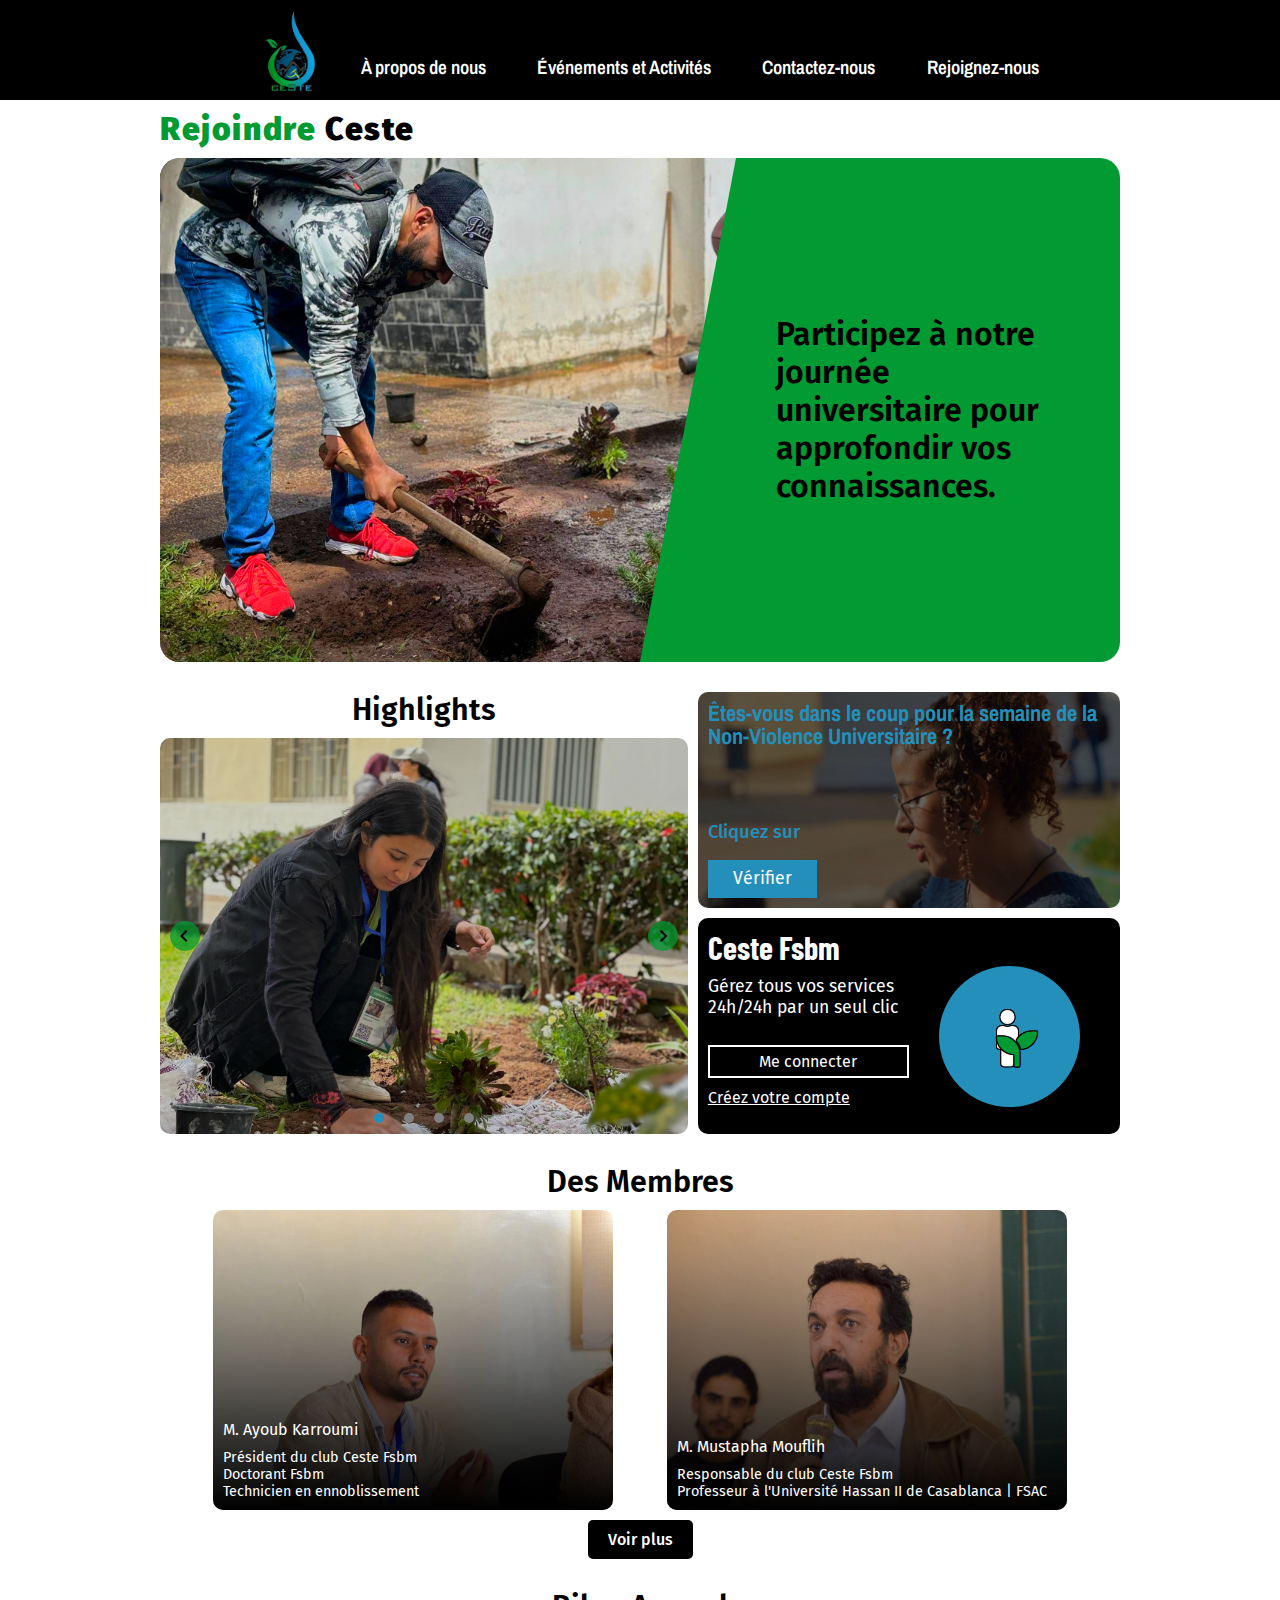
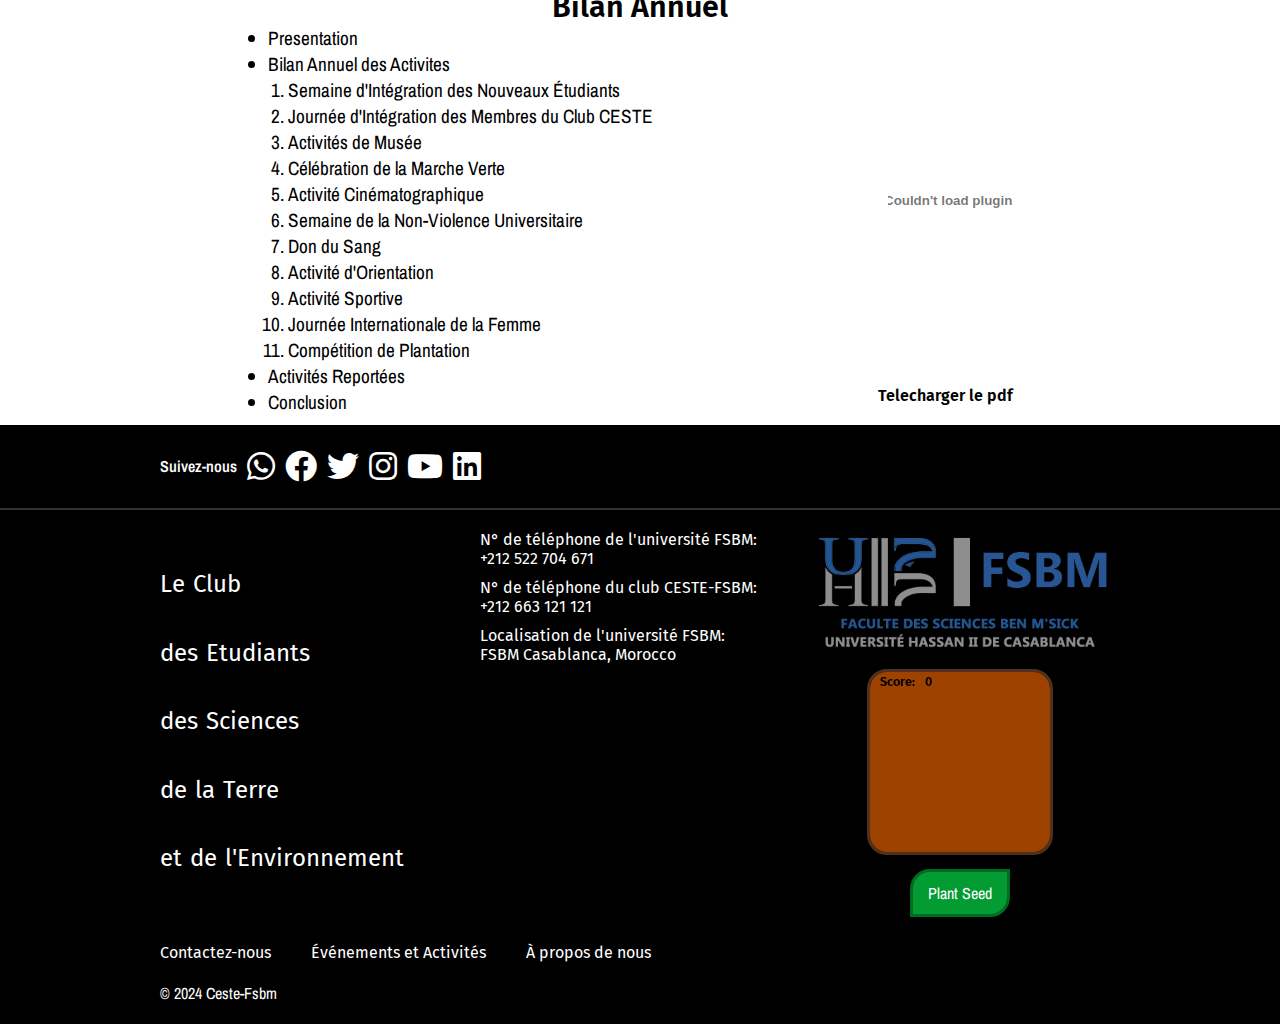
<file: Ceste Fsbm.html>
<!DOCTYPE html>
<html lang="en">
<head>
    <meta charset="UTF-8">
    <meta name="viewport" content="width=device-width, initial-scale=1.0">
    <title>Accuiel - CESTE</title>
    <link rel="stylesheet" href="styles/style.css">
    <link rel="stylesheet" href="styles/header-footer.css">
    <link rel="stylesheet" href="https://fonts.googleapis.com/css2?family=Material+Symbols+Outlined:opsz,wght,FILL,GRAD@24,400,0,0" />
    <link rel="stylesheet" href="https://cdnjs.cloudflare.com/ajax/libs/font-awesome/5.15.4/css/all.min.css">
    <link rel="shortcut icon" href="media/favicon-ceste-fsbm.ico" type="image/x-icon">
</head>
<body>
    <header>
        <div class="logo">
            <a href="Ceste Fsbm.html">
                <img src="media/ceste-fsbm.png" alt="Club CESTE FSBM" title="Club CESTE FSBM">
            </a>
        </div>
        <nav>
            <div class="element"><a href="pages/a-propos-de-nous.html">À propos de nous</a></div>
            <div class="element"><a href="pages/evenements-et-activites.html">Événements et Activités</a></div>
            <div class="element"><a href="pages/contactez-nous.html">Contactez-nous</a></div>
            <div class="element"><a target="_blank" href="https://docs.google.com/forms/d/e/1FAIpQLSfyQuI0y-WjCAUS2bQVdID2kI8mUA5selMLHsxnFuf237upZA/viewform?fbclid=PAZXh0bgNhZW0CMTEAAaZE8DLbqf-TtQJ58sptt-METIxpAAQRVyCb9SqbUbH-ziZuziDGHkWku4Y_aem_Pv0rBCMhX3zau4nbdU9lVg">Rejoignez-nous</a></div>
        </nav>
    </header>
    <div class="container">
        <section class="sec1">
            <div class="title">
                <span>Rejoindre</span> Ceste
            </div>
            <div class="content">
                <div class="images">
                    <div class="image"></div>
                    <div class="image"></div>
                    <div class="image"></div>
                </div>
                <div class="rjn"><a target="_blank" href="https://docs.google.com/forms/d/e/1FAIpQLSfyQuI0y-WjCAUS2bQVdID2kI8mUA5selMLHsxnFuf237upZA/viewform?fbclid=PAZXh0bgNhZW0CMTEAAaZE8DLbqf-TtQJ58sptt-METIxpAAQRVyCb9SqbUbH-ziZuziDGHkWku4Y_aem_Pv0rBCMhX3zau4nbdU9lVg">Participez à notre journée universitaire pour approfondir vos connaissances.</a></div>
            </div>
        </section>

        <section class="sec2">
            <div class="highlights">
                <div class="title">Highlights</div>
                <div class="images-container">
                    <div class="images-highlights">
                        <div class="item-highlights">
                            <div class="image"><div class="content"></div></div>
                        </div>
                        <div class="item-highlights">
                            <div class="image"><div class="content"></div></div>
                        </div>
                        <div class="item-highlights">
                            <div class="image"><div class="content"></div></div>
                        </div>
                        <div class="item-highlights">
                            <div class="image"><div class="content"></div></div>
                        </div>
                    </div>
                    <div id="leftBtn" class="btn" onclick="prevSlide()">
                        <span class="material-symbols-outlined">chevron_left</span>
                    </div>
                    <div id="rightBtn" class="btn" onclick="nextSlide()">
                        <span class="material-symbols-outlined">chevron_right</span>
                    </div>
                    <div class="index-container">
                        <div class="index-image" onclick="showSlide(0)"></div>
                        <div class="index-image" onclick="showSlide(1)"></div>
                        <div class="index-image" onclick="showSlide(2)"></div>
                        <div class="index-image" onclick="showSlide(3)"></div>
                    </div>
                </div>
            </div>
            <div class="right">
                <div class="evenement">
                    <div class="image"></div>
                    <div class="title">Êtes-vous dans le coup pour la semaine de la Non-Violence Universitaire ?</div>
                    <label for="verifier">Cliquez sur</label>
                    <a href="pages/evenements-et-activites.html" id="verifier">Vérifier</a>
                </div>
                <div class="qst">
                    <div class="title">Ceste Fsbm</div>
                    <div class="content">
                        <div class="left">
                            <div class="text">Gérez tous vos services 24h/24h par un seul clic</div>
                            <div class="button">Me connecter</div>
                            <div class="rjn"><a target="_blank" href="https://docs.google.com/forms/d/e/1FAIpQLSfyQuI0y-WjCAUS2bQVdID2kI8mUA5selMLHsxnFuf237upZA/viewform?fbclid=PAZXh0bgNhZW0CMTEAAaZE8DLbqf-TtQJ58sptt-METIxpAAQRVyCb9SqbUbH-ziZuziDGHkWku4Y_aem_Pv0rBCMhX3zau4nbdU9lVg">Créez votre compte</a></div>
                        </div>
                        <div class="right">
                            <div class="icon">
                                <span class="fas fa-male"></span>
                                <span class="fas fa-seedling"></span>
                            </div>
                        </div>
                    </div>
                </div>
            </div>
        </section>

        <section class="sec3">
            <div class="title">Des Membres</div>
            <div class="membres">
                <div class="membre">
                    <div class="image"></div>
                    <div class="subimage"></div>
                    <div class="content">
                        <div class="nom">M. Ayoub Karroumi</div>
                        <div class="description">
                            Président du club Ceste Fsbm <br>
                            Doctorant Fsbm <br>
                            Technicien en ennoblissement
                        </div>
                     </div>
                </div>
                <div class="membre">
                     <div class="image"></div>
                     <div class="subimage"></div>
                     <div class="content">
                        <div class="nom">M. Mustapha Mouflih</div>
                        <div class="description">
                            Responsable du club Ceste Fsbm <br>
                            Professeur à l'Université Hassan II de Casablanca | FSAC
                        </div>
                     </div>
                </div>
            </div>
            <a href="pages/a-propos-de-nous.html" class="voir-plus">Voir plus</a>
        </section>
        <section class="sec4">
            <div class="title">Bilan Annuel</div>
            <div class="content">
                <div class="summary">
                    <ul>
                        <li>Presentation</li>
                        <li>
                            Bilan Annuel des Activites
                            <ol>
                                <li>Semaine d'Intégration des Nouveaux Étudiants</li>
                                <li>Journée d'Intégration des Membres du Club CESTE</li>
                                <li>Activités de Musée</li>
                                <li>Célébration de la Marche Verte</li>
                                <li>Activité Cinématographique</li>
                                <li>Semaine de la Non-Violence Universitaire</li>
                                <li>Don du Sang</li>
                                <li>Activité d'Orientation</li>
                                <li>Activité Sportive</li>
                                <li>Journée Internationale de la Femme</li>
                                <li>Compétition de Plantation</li>
                            </ol>
                        </li>
                        <li>Activités Reportées</li>
                        <li>Conclusion</li>
                    </ul>
                </div>
                <div class="bilan">
                    <object data="media/BILAN ANNUEL.pdf" type="application/pdf"></object>
                    <a target="_blank" href="media/BILAN ANNUEL.pdf" download="Bilan Annuel Ceste Fsbm 2023/2024.pdf">Telecharger le pdf</a>
                </div>
            </div>
        </section>
    </div>
    <footer>
        <div class="topfooter">
            <div class="text">Suivez-nous</div>
            <a href="#"><div class="icon fab fa-whatsapp"></div></a>
            <a target="_blank" href="https://www.facebook.com/p/Club-CESTE-100068452666451/"><div class="icon fab fa-facebook"></div></a>
            <a href="#"><div class="icon fab fa-twitter"></div></a>
            <a target="_blank" href="https://www.instagram.com/ceste_fsbm/?hl=en">
                <div class="icon">
                    <div class="icon fab fa-instagram"></div>
                    <div class="icon-hover fab fa-instagram"></div>
                </div>
            </a>
            <a href="#"><div class="icon fab fa-youtube"></div></a>
            <a href="#"><div class="icon fab fa-linkedin"></div></a>
        </div>
        <div class="bottomfooter">
            <div class="infos">
                <div class="ceste">
                    <div class="partie">
                        <div>L</div><div>e</div><div class="cap">C</div><div>l</div><div>u</div><div>b</div>
                    </div>
                    <div class="partie">
                        <div>d</div><div>e</div><div>s</div><div class="cap">E</div><div>t</div><div>u</div><div>d</div><div>i</div><div>a</div><div>n</div><div>t</div><div>s</div>
                    </div>
                    <div class="partie">
                        <div>d</div><div>e</div><div>s</div><div class="cap">S</div><div>c</div><div>i</div><div>e</div><div>n</div><div>c</div><div>e</div><div>s</div>
                    </div>
                    <div class="partie">
                        <div>d</div><div>e</div><div>l</div><div>a</div><div class="cap">T</div><div>e</div><div>r</div><div>r</div><div>e</div>
                    </div>
                    <div class="partie">
                        <div>e</div><div>t</div><div>d</div><div>e</div><div class="subpartie"><div>l</div><div>'</div><div class="cap">E</div><div>n</div><div>v</div><div>i</div><div>r</div><div>o</div><div>n</div><div>n</div><div>e</div><div>m</div><div>e</div><div>n</div><div>t</div></div>
                    </div>
                </div>
                <div class="contact-info">
                    <div class="tel-fsbm">N° de téléphone de l'université FSBM: <br><a href="tel:+212 522 704 671">+212 522 704 671</a></div>
                    <div class="tel-ceste">N° de téléphone du club CESTE-FSBM: <br><a href="tel:+212 663 121 121">+212 663 121 121</a></div>
                    <div class="loc">
                        Localisation de l'université FSBM: <br>
                        <a target="_blank" href="https://maps.app.goo.gl/ffP5RpTu8XSobDpi9" target="_blank">FSBM Casablanca, Morocco</a>
                        <iframe 
                        src="https://www.google.com/maps/embed?pb=!1m18!1m12!1m3!1d2779.066315329799!2d-7.544054525068143!3d33.56661057334369!2m3!1f0!2f0!3f0!3m2!1i1024!2i768!4f13.1!3m3!1m2!1s0xda633261bbe100f%3A0xe48b03dd8c6794a0!2sFaculty%20of%20Sciences%20Ben%20M&#39;Sick%20(FSBM-UH2C)!5e1!3m2!1sen!2sma!4v1732289775516!5m2!1sen!2sma"
                            style="border:0;"
                            allowfullscreen=""
                            loading="lazy"
                            referrerpolicy="no-referrer-when-downgrade">
                        </iframe>
                    </div>
                </div>
                <div class="logo_fsbm-game">
                    <a target="_blank" href="https://www.fsb.univh2c.ma/"><img src="media/fsbm.png" alt="Logo FSBM"></a>
                    <div class="game">
                        <canvas id="gameCanvas" width="180px" height="180px"></canvas>
                        <div class="score-container">
                            <div class="score">Score: <div id="scoreText">0</div></div>
                        </div>
                        <button id="plantBtn">Plant Seed</button>
                        <audio class="plantSound" src="media/plant1.mp3"></audio>
                        <audio class="plantSound" src="media/plant2.mp3"></audio>
                        <audio class="plantSound" src="media/plant3.mp3"></audio>
                        <audio id="levelUpSound" src="media/levelUp.mp3"></audio>
                    </div>
                </div>
            </div>
            <div class="links">
                <a href="pages/contactez-nous.html">Contactez-nous</a>
                <a href="pages/evenements-et-activites.html">Événements et Activités</a>
                <a href="pages/a-propos-de-nous.html">À propos de nous</a>
            </div>
            <div class="copyright">© 2024 Ceste-Fsbm</div>
        </div>
    </footer>
    <script src="scripts/script.js"></script>
    <script src="scripts/plant-game.js"></script>
</body>
</html>
</file>
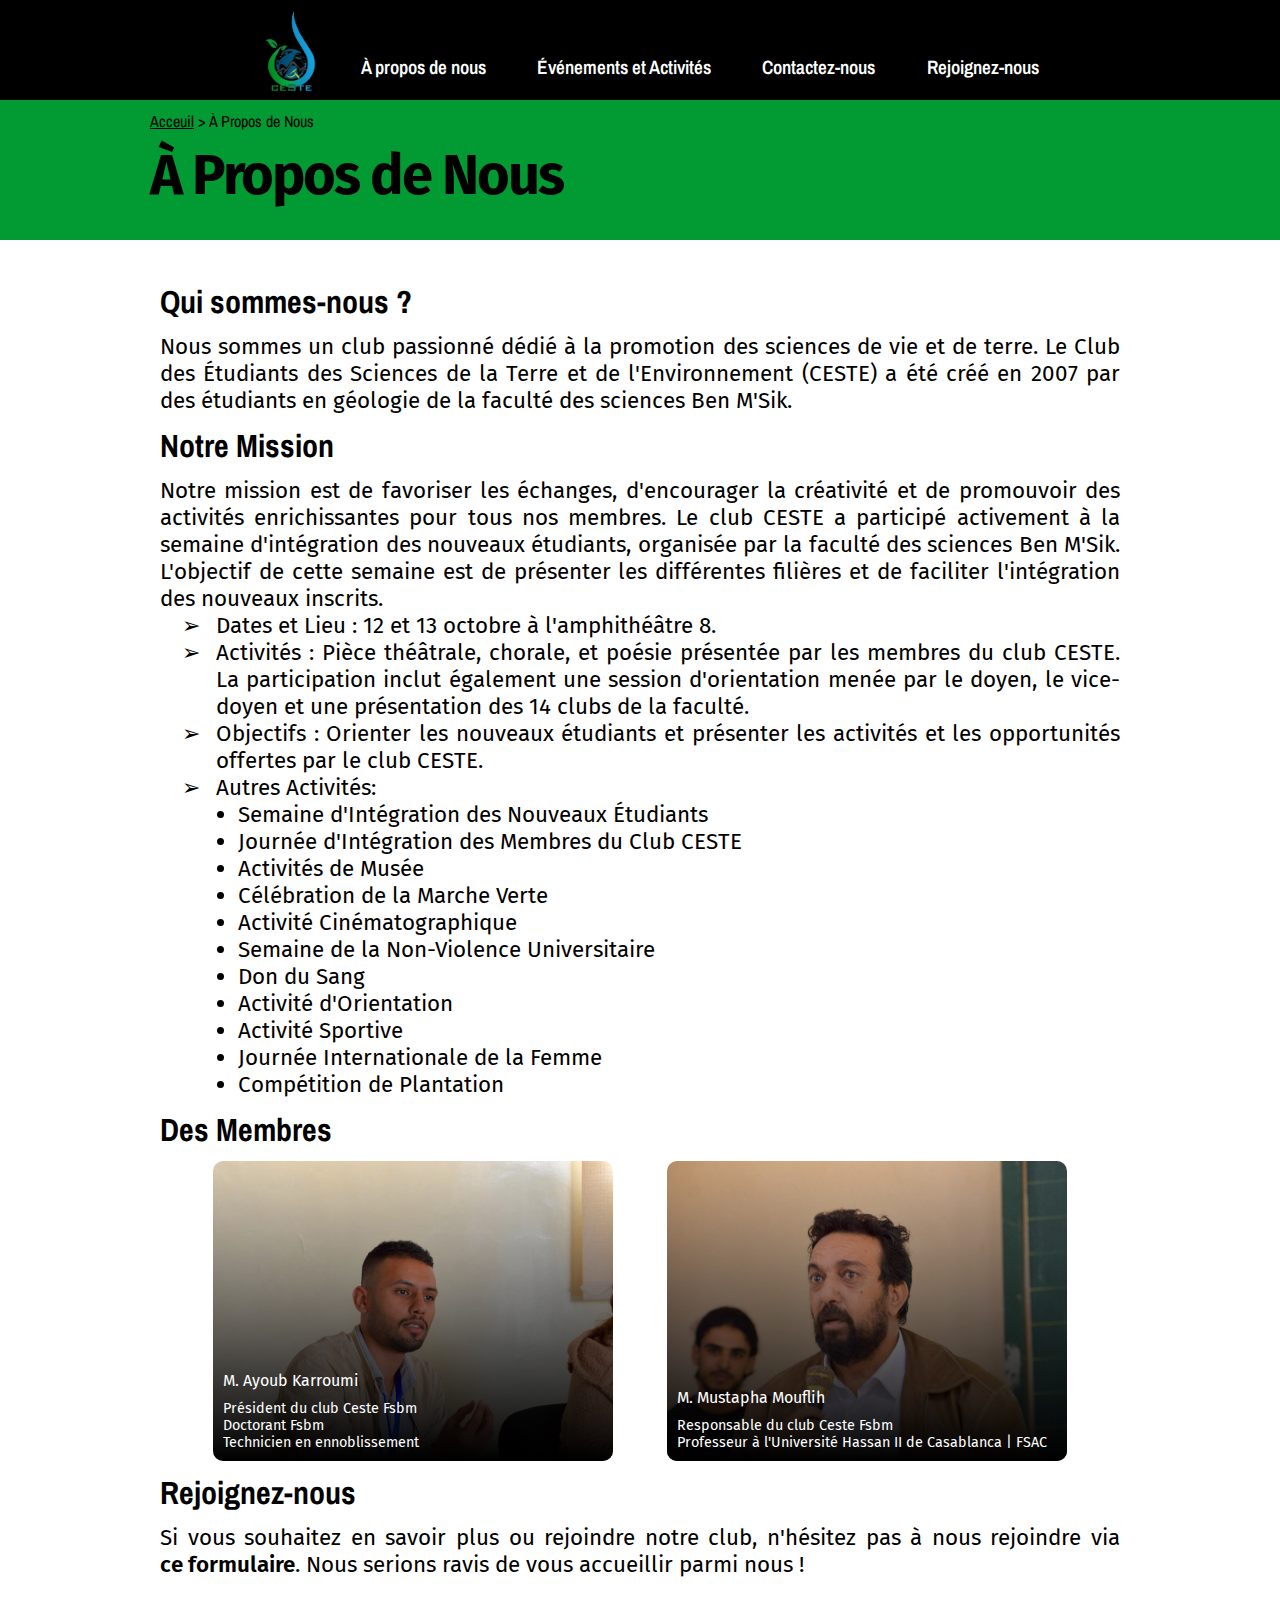
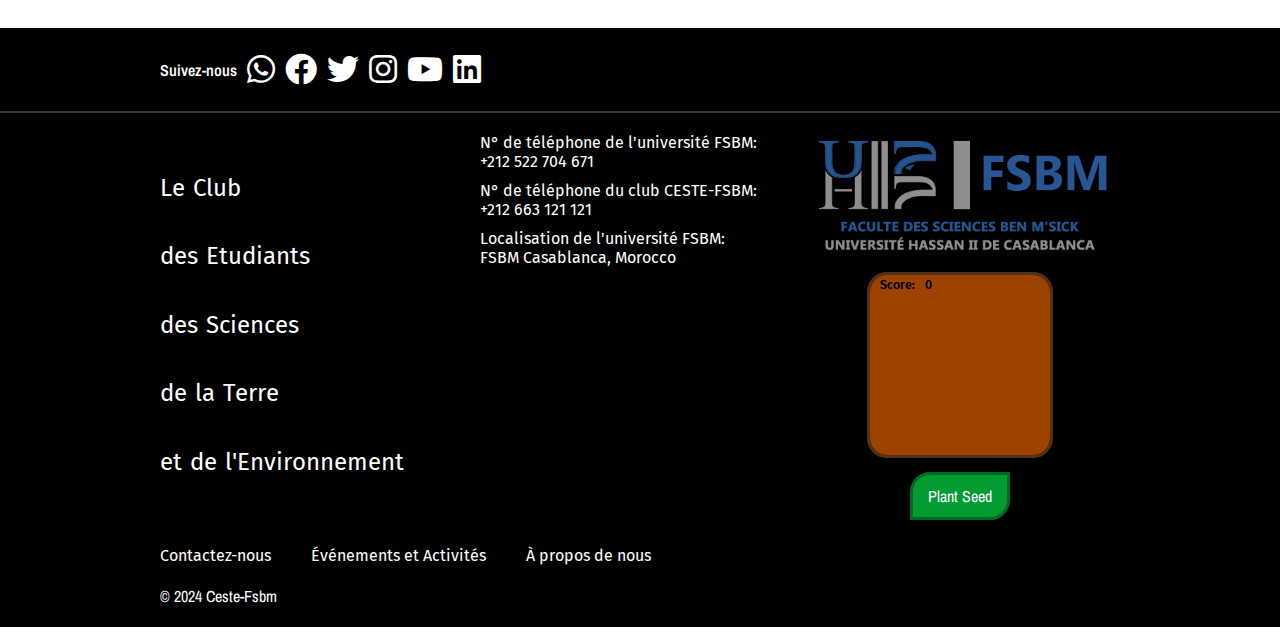
<file: pages/a-propos-de-nous.html>
<!DOCTYPE html>
<html lang="fr">
<head>
    <meta charset="UTF-8">
    <meta name="viewport" content="width=device-width, initial-scale=1.0">
    <title>À Propos de Nous - CESTE</title>
    <link rel="shortcut icon" href="../media/favicon-ceste-fsbm.ico" type="image/x-icon">
    <link rel="stylesheet" href="../styles/a-propos-de-nous.css">
    <link rel="stylesheet" href="../styles/header-footer.css">
    <link rel="stylesheet" href="https://fonts.googleapis.com/css2?family=Material+Symbols+Outlined:opsz,wght,FILL,GRAD@24,400,0,0" />
    <link rel="stylesheet" href="https://cdnjs.cloudflare.com/ajax/libs/font-awesome/5.15.4/css/all.min.css">
</head>
<body>
    <header>
        <div class="logo">
            <a href="../Ceste Fsbm.html">
                <img src="../media/ceste-fsbm.png" alt="Club CESTE FSBM" title="Club CESTE FSBM">
            </a>
        </div>
        <nav>
            <div class="element"><a href="a-propos-de-nous.html">À propos de nous</a></div>
            <div class="element"><a href="evenements-et-activites.html">Événements et Activités</a></div>
            <div class="element"><a href="contactez-nous.html">Contactez-nous</a></div>
            <div class="element"><a target="_blank" href="https://docs.google.com/forms/d/e/1FAIpQLSfyQuI0y-WjCAUS2bQVdID2kI8mUA5selMLHsxnFuf237upZA/viewform?fbclid=PAZXh0bgNhZW0CMTEAAaZE8DLbqf-TtQJ58sptt-METIxpAAQRVyCb9SqbUbH-ziZuziDGHkWku4Y_aem_Pv0rBCMhX3zau4nbdU9lVg">Rejoignez-nous</a></div>
        </nav>
    </header>

    <div class="container">
        <div class="heading">
            <div class="path"><a href="../Ceste Fsbm.html">Acceuil</a> > À Propos de Nous</div>
            <div class="title">À Propos de Nous</div>
        </div>
        <main>
            <section>
                <div class="title">Qui sommes-nous ?</div>
                <div class="text">
                    Nous sommes un club passionné dédié à la promotion des sciences de vie et de terre. 
                    Le Club des Étudiants des Sciences de la Terre et de l'Environnement (CESTE) a été créé en 2007 par des étudiants en géologie de la faculté des sciences Ben M'Sik.
                </div>
            </section>
            <section>
                <div class="title">Notre Mission</div>
                <div class="text">
                    Notre mission est de favoriser les échanges, d'encourager la créativité 
                    et de promouvoir des activités enrichissantes pour tous nos membres.
                    Le club CESTE a participé activement à la semaine d'intégration des nouveaux étudiants,
                    organisée par la faculté des sciences Ben M'Sik. L'objectif de cette semaine est de présenter
                    les différentes filières et de faciliter l'intégration des nouveaux inscrits.
                    <ul>
                        <li>Dates et Lieu : 12 et 13 octobre à l'amphithéâtre 8.</li>
                        <li>Activités : Pièce théâtrale, chorale, et poésie présentée par les membres du club CESTE.
                            La participation inclut également une session d'orientation menée par le doyen, le vice-doyen
                            et une présentation des 14 clubs de la faculté.</li>
                        <li>Objectifs : Orienter les nouveaux étudiants et présenter les activités et les opportunités
                            offertes par le club CESTE.</li>
                        <li>Autres Activités:
                            <ul type="disc">
                                <li>Semaine d'Intégration des Nouveaux Étudiants</li>
                                <li>Journée d'Intégration des Membres du Club CESTE</li>
                                <li>Activités de Musée</li>
                                <li>Célébration de la Marche Verte</li>
                                <li>Activité Cinématographique</li>
                                <li>Semaine de la Non-Violence Universitaire</li>
                                <li>Don du Sang</li>
                                <li>Activité d'Orientation</li>
                                <li>Activité Sportive</li>
                                <li>Journée Internationale de la Femme</li>
                                <li>Compétition de Plantation</li>
                            </ul>
                        </li>
                    </ul>
                </div>
            </section>
            <section>
                <div class="title">Des Membres</div>
                <div class="membres">
                    <div class="membre">
                        <div class="image"></div>
                        <div class="subimage"></div>
                        <div class="content">
                            <div class="nom">M. Ayoub Karroumi</div>
                            <div class="description">
                                Président du club Ceste Fsbm <br>
                                Doctorant Fsbm <br>
                                Technicien en ennoblissement
                            </div>
                         </div>
                    </div>
                    <div class="membre">
                         <div class="image"></div>
                         <div class="subimage"></div>
                         <div class="content">
                            <div class="nom">M. Mustapha Mouflih</div>
                            <div class="description">
                                Responsable du club Ceste Fsbm <br>
                                Professeur à l'Université Hassan II de Casablanca | FSAC
                            </div>
                         </div>
                    </div>
                </div>
            </section>
            <section>
                <div class="title">Rejoignez-nous</div>
                <div class="text">
                    Si vous souhaitez en savoir plus ou rejoindre notre club, n'hésitez pas à nous rejoindre via 
                    <a target="_blank" href="https://docs.google.com/forms/d/e/1FAIpQLSfyQuI0y-WjCAUS2bQVdID2kI8mUA5selMLHsxnFuf237upZA/viewform?fbclid=PAZXh0bgNhZW0CMTEAAaZE8DLbqf-TtQJ58sptt-METIxpAAQRVyCb9SqbUbH-ziZuziDGHkWku4Y_aem_Pv0rBCMhX3zau4nbdU9lVg">ce formulaire</a>. Nous serions ravis de vous accueillir parmi nous !
                </div>
            </section>
        </main>
    </div>
    <footer>
        <div class="topfooter">
            <div class="text">Suivez-nous</div>
            <a href="#"><div class="icon fab fa-whatsapp"></div></a>
            <a target="_blank" href="https://www.facebook.com/p/Club-CESTE-100068452666451/"><div class="icon fab fa-facebook"></div></a>
            <a href="#"><div class="icon fab fa-twitter"></div></a>
            <a target="_blank" href="https://www.instagram.com/ceste_fsbm/?hl=en">
                <div class="icon">
                    <div class="icon fab fa-instagram"></div>
                    <div class="icon-hover fab fa-instagram"></div>
                </div>
            </a>
            <a href="#"><div class="icon fab fa-youtube"></div></a>
            <a href="#"><div class="icon fab fa-linkedin"></div></a>
        </div>
        <div class="bottomfooter">
            <div class="infos">
                <div class="ceste">
                    <div class="partie">
                        <div>L</div><div>e</div><div class="cap">C</div><div>l</div><div>u</div><div>b</div>
                    </div>
                    <div class="partie">
                        <div>d</div><div>e</div><div>s</div><div class="cap">E</div><div>t</div><div>u</div><div>d</div><div>i</div><div>a</div><div>n</div><div>t</div><div>s</div>
                    </div>
                    <div class="partie">
                        <div>d</div><div>e</div><div>s</div><div class="cap">S</div><div>c</div><div>i</div><div>e</div><div>n</div><div>c</div><div>e</div><div>s</div>
                    </div>
                    <div class="partie">
                        <div>d</div><div>e</div><div>l</div><div>a</div><div class="cap">T</div><div>e</div><div>r</div><div>r</div><div>e</div>
                    </div>
                    <div class="partie">
                        <div>e</div><div>t</div><div>d</div><div>e</div><div class="subpartie"><div>l</div><div>'</div><div class="cap">E</div><div>n</div><div>v</div><div>i</div><div>r</div><div>o</div><div>n</div><div>n</div><div>e</div><div>m</div><div>e</div><div>n</div><div>t</div></div>
                    </div>
                </div>
                <div class="contact-info">
                    <div class="tel-fsbm">N° de téléphone de l'université FSBM: <br><a href="tel:+212 522 704 671">+212 522 704 671</a></div>
                    <div class="tel-ceste">N° de téléphone du club CESTE-FSBM: <br><a href="tel:+212 663 121 121">+212 663 121 121</a></div>
                    <div class="loc">
                        Localisation de l'université FSBM: <br>
                        <a target="_blank" href="https://maps.app.goo.gl/ffP5RpTu8XSobDpi9" target="_blank">FSBM Casablanca, Morocco</a>
                        <iframe 
                        src="https://www.google.com/maps/embed?pb=!1m18!1m12!1m3!1d2779.066315329799!2d-7.544054525068143!3d33.56661057334369!2m3!1f0!2f0!3f0!3m2!1i1024!2i768!4f13.1!3m3!1m2!1s0xda633261bbe100f%3A0xe48b03dd8c6794a0!2sFaculty%20of%20Sciences%20Ben%20M&#39;Sick%20(FSBM-UH2C)!5e1!3m2!1sen!2sma!4v1732289775516!5m2!1sen!2sma"
                            style="border:0;"
                            allowfullscreen=""
                            loading="lazy"
                            referrerpolicy="no-referrer-when-downgrade">
                        </iframe>
                    </div>
                </div>
                <div class="logo_fsbm-game">
                    <a target="_blank" href="https://www.fsb.univh2c.ma/"><img src="../media/fsbm.png" alt="Logo FSBM"></a>
                    <div class="game">
                        <canvas id="gameCanvas" width="180px" height="180px"></canvas>
                        <div class="score-container">
                            <div class="score">Score: <div id="scoreText">0</div></div>
                        </div>
                        <button id="plantBtn">Plant Seed</button>
                        <audio class="plantSound" src="../media/plant1.mp3"></audio>
                        <audio class="plantSound" src="../media/plant2.mp3"></audio>
                        <audio class="plantSound" src="../media/plant3.mp3"></audio>
                        <audio id="levelUpSound" src="../media/levelUp.mp3"></audio>
                    </div>
                </div>
            </div>
            <div class="links">
                <a href="contactez-nous.html">Contactez-nous</a>
                <a href="evenements-et-activites.html">Événements et Activités</a>
                <a href="a-propos-de-nous.html">À propos de nous</a>
            </div>
            <div class="copyright">© 2024 Ceste-Fsbm</div>
        </div>
    </footer>
    <script src="../scripts/plant-game.js"></script>
</body>
</html>
</file>
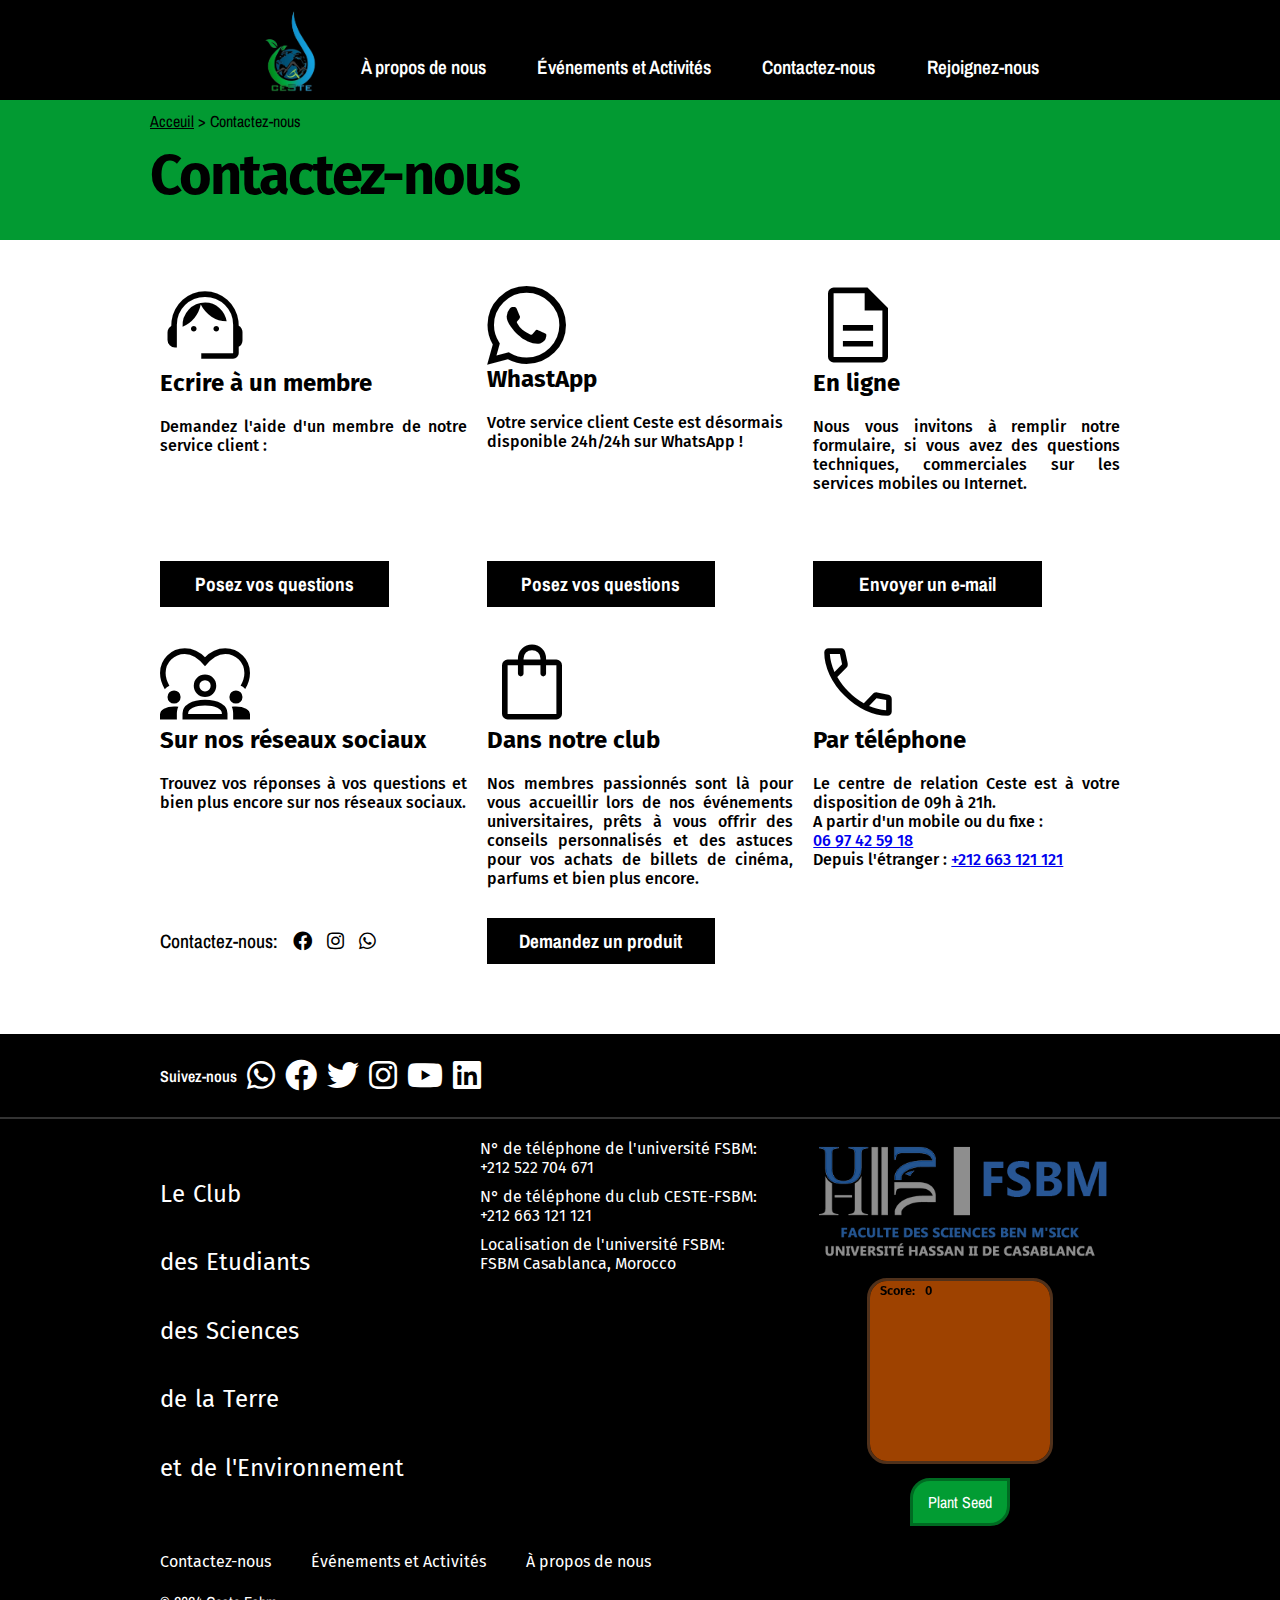
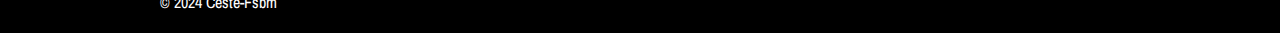
<file: pages/contactez-nous.html>
<!DOCTYPE html>
<html lang="fr">
<head>
    <meta charset="UTF-8">
    <meta name="viewport" content="width=device-width, initial-scale=1.0">
    <title>Contactez-nous - CESTE</title>
    <link rel="stylesheet" href="../styles/contactez-nous.css">
    <link rel="stylesheet" href="../styles/header-footer.css">
    <link rel="stylesheet" href="https://fonts.googleapis.com/css2?family=Material+Symbols+Outlined:opsz,wght,FILL,GRAD@24,400,0,0" />
    <link rel="stylesheet" href="https://cdnjs.cloudflare.com/ajax/libs/font-awesome/5.15.4/css/all.min.css">
    <link rel="shortcut icon" href="../media/favicon-ceste-fsbm.ico" type="image/x-icon">
</head>
<body>
    <div id="bluring-page">
        <header>
            <div class="logo">
                <a href="../Ceste Fsbm.html">
                    <img src="../media/ceste-fsbm.png" alt="Club CESTE FSBM" title="Club CESTE FSBM">
                </a>
            </div>
            <nav>
                <div class="element"><a href="a-propos-de-nous.html">À propos de nous</a></div>
                <div class="element"><a href="evenements-et-activites.html">Événements et Activités</a></div>
                <div class="element"><a href="contactez-nous.html">Contactez-nous</a></div>
                <div class="element"><a target="_blank" href="https://docs.google.com/forms/d/e/1FAIpQLSfyQuI0y-WjCAUS2bQVdID2kI8mUA5selMLHsxnFuf237upZA/viewform?fbclid=PAZXh0bgNhZW0CMTEAAaZE8DLbqf-TtQJ58sptt-METIxpAAQRVyCb9SqbUbH-ziZuziDGHkWku4Y_aem_Pv0rBCMhX3zau4nbdU9lVg">Rejoignez-nous</a></div>
            </nav>
        </header>
        <div class="container">
            <div class="heading">
                <div class="path"><a href="../Ceste Fsbm.html">Acceuil</a> > Contactez-nous</div>
                <div class="title">Contactez-nous</div>
            </div>
            <main class="elements">
                <section class="element agent">
                    <div class="title">
                        <div class="logo material-symbols-outlined">support_agent</div>
                        <div class="text">Ecrire à un membre</div>
                    </div>
                    <div class="content">
                        <div class="text">
                            Demandez l'aide d'un membre de notre service client :
                        </div>
                        <div id="qstBtn" class="button">Posez vos questions</div>
                    </div>
                </section>
                <section class="element whatsapp">
                    <div class="title">
                        <div class="logo fab fa-whatsapp"></div>
                        <div class="text">WhastApp</div>
                    </div>
                    <div class="content">
                        <div class="text">
                            Votre service client Ceste est désormais <br>
                            disponible 24h/24h sur WhatsApp !
                        </div>
                        <div class="button"><a target="_blank" href="https://wa.me/+212697425918">Posez vos questions</a></div>
                    </div>
                </section>
                <section class="element form">
                    <div class="title">
                        <div class="logo material-symbols-outlined">description</div>
                        <div class="text">En ligne</div>
                    </div>
                    <div class="content">
                        <div class="text">
                            Nous vous invitons à remplir notre formulaire,
                            si vous avez des questions techniques, commerciales
                            sur les services mobiles ou Internet.
                        </div>
                        <div class="button"><a href="mailto:yassermouhsini502@gmai.com">Envoyer un e-mail</a></div>
                    </div>
                </section>
                <section class="element social-media">
                    <div class="title">
                        <div class="logo material-symbols-outlined">diversity_1</div>
                        <div class="text">Sur nos réseaux sociaux</div>
                    </div>
                    <div class="content">
                        <div class="text">
                            Trouvez vos réponses à vos questions et
                            bien plus encore sur nos réseaux sociaux.
                        </div>
                        <div class="links">
                            <div class="text">Contactez-nous:</div>
                            <a target="_blank" href="https://m.me/100068452666451"><span class="icon fab fa-facebook"></span></a>
                            <a target="_blank" href="https://www.instagram.com/ceste_fsbm/?hl=en">
                                <div class="icon">
                                    <div class="icon fab fa-instagram"></div>
                                    <div class="icon-hover fab fa-instagram"></div>
                                </div>
                            </a>
                            <a target="_blank" href="https://wa.me/+212697425918"><span class="icon fab fa-whatsapp"></span></a>
                        </div>
                    </div>
                </section>
                <section class="element shop">
                    <div class="title">
                        <div class="logo material-symbols-outlined">shopping_bag</div>
                        <div class="text">Dans notre club</div>
                    </div>
                    <div class="content">
                        <div class="text">
                            Nos membres passionnés sont là pour vous accueillir lors
                            de nos événements universitaires, prêts à vous offrir des
                            conseils personnalisés et des astuces pour vos achats de
                            billets de cinéma, parfums et bien plus encore.
                        </div>
                        <div class="button"><a target="_blank" href="https://wa.me/212697425918?text=Je%20veux%20demandez%20un%20produit%20de%20vous%21">Demandez un produit</a></div>
                    </div>
                </section>
                <section class="element phone">
                    <div class="title">
                        <div class="logo material-symbols-outlined">call</div>
                        <div class="text">Par téléphone</div>
                    </div>
                    <div class="content">
                        <div class="text">
                            Le centre de relation Ceste est
                            à votre disposition de 09h à 21h. <br>
                            A partir d'un mobile ou du fixe :<br><a href="tel:+212 697 425 918">06 97 42 59 18</a><br>
                            Depuis l'étranger : <a href="tel:+212 697 425 918">+212 663 121 121</a>
                        </div>
                    </div>
                </section>
            </main>
        </div>
        <footer>
            <div class="topfooter">
                <div class="text">Suivez-nous</div>
                <a href="#"><div class="icon fab fa-whatsapp"></div></a>
                <a target="_blank" href="https://www.facebook.com/p/Club-CESTE-100068452666451/"><div class="icon fab fa-facebook"></div></a>
                <a href="#"><div class="icon fab fa-twitter"></div></a>
                <a target="_blank" href="https://www.instagram.com/ceste_fsbm/?hl=en">
                    <div class="icon">
                        <div class="icon fab fa-instagram"></div>
                        <div class="icon-hover fab fa-instagram"></div>
                    </div>
                </a>
                <a href="#"><div class="icon fab fa-youtube"></div></a>
                <a href="#"><div class="icon fab fa-linkedin"></div></a>
            </div>
            <div class="bottomfooter">
                <div class="infos">
                    <div class="ceste">
                        <div class="partie">
                            <div>L</div><div>e</div><div class="cap">C</div><div>l</div><div>u</div><div>b</div>
                        </div>
                        <div class="partie">
                            <div>d</div><div>e</div><div>s</div><div class="cap">E</div><div>t</div><div>u</div><div>d</div><div>i</div><div>a</div><div>n</div><div>t</div><div>s</div>
                        </div>
                        <div class="partie">
                            <div>d</div><div>e</div><div>s</div><div class="cap">S</div><div>c</div><div>i</div><div>e</div><div>n</div><div>c</div><div>e</div><div>s</div>
                        </div>
                        <div class="partie">
                            <div>d</div><div>e</div><div>l</div><div>a</div><div class="cap">T</div><div>e</div><div>r</div><div>r</div><div>e</div>
                        </div>
                        <div class="partie">
                            <div>e</div><div>t</div><div>d</div><div>e</div><div class="subpartie"><div>l</div><div>'</div><div class="cap">E</div><div>n</div><div>v</div><div>i</div><div>r</div><div>o</div><div>n</div><div>n</div><div>e</div><div>m</div><div>e</div><div>n</div><div>t</div></div>
                        </div>
                    </div>
                    <div class="contact-info">
                        <div class="tel-fsbm">N° de téléphone de l'université FSBM: <br><a href="tel:+212 522 704 671">+212 522 704 671</a></div>
                        <div class="tel-ceste">N° de téléphone du club CESTE-FSBM: <br><a href="tel:+212 663 121 121">+212 663 121 121</a></div>
                        <div class="loc">
                            Localisation de l'université FSBM: <br>
                            <a target="_blank" href="https://maps.app.goo.gl/ffP5RpTu8XSobDpi9" target="_blank">FSBM Casablanca, Morocco</a>
                            <iframe 
                            src="https://www.google.com/maps/embed?pb=!1m18!1m12!1m3!1d2779.066315329799!2d-7.544054525068143!3d33.56661057334369!2m3!1f0!2f0!3f0!3m2!1i1024!2i768!4f13.1!3m3!1m2!1s0xda633261bbe100f%3A0xe48b03dd8c6794a0!2sFaculty%20of%20Sciences%20Ben%20M&#39;Sick%20(FSBM-UH2C)!5e1!3m2!1sen!2sma!4v1732289775516!5m2!1sen!2sma"
                                style="border:0;"
                                allowfullscreen=""
                                loading="lazy"
                                referrerpolicy="no-referrer-when-downgrade">
                            </iframe>
                        </div>
                    </div>
                    <div class="logo_fsbm-game">
                        <a target="_blank" href="https://www.fsb.univh2c.ma/"><img src="../media/fsbm.png" alt="Logo FSBM"></a>
                        <div class="game">
                            <canvas id="gameCanvas" width="180px" height="180px"></canvas>
                            <div class="score-container">
                                <div class="score">Score: <div id="scoreText">0</div></div>
                            </div>
                            <button id="plantBtn">Plant Seed</button>
                            <audio class="plantSound" src="../media/plant1.mp3"></audio>
                            <audio class="plantSound" src="../media/plant2.mp3"></audio>
                            <audio class="plantSound" src="../media/plant3.mp3"></audio>
                            <audio id="levelUpSound" src="../media/levelUp.mp3"></audio>
                        </div>
                    </div>
                </div>
                <div class="links">
                    <a href="contactez-nous.html">Contactez-nous</a>
                    <a href="evenements-et-activites.html">Événements et Activités</a>
                    <a href="a-propos-de-nous.html">À propos de nous</a>
                </div>
                <div class="copyright">© 2024 Ceste-Fsbm</div>
            </div>
        </footer>
    </div>
    <div class="wrapper">
        <div id="close-bnt" class="material-symbols-outlined">close</div>
        <form action="#" method="post" id="form-agent">
            <div class="input-box">
                <label class="label-input" for="nom">Nom</label>
                <input class="input" id="nom" type="text" minlength="3" required placeholder="Enter votre nom.."> <br>
            </div>
            <div class="input-box">
                <label class="label-input" for="e-mail">E-mail</label>
                <input class="input" id="e-mail" type="email" required placeholder="example@gmail.com"> <br>
            </div>
            <div class="input-box">
                <label class="label-input" for="tel">N° de téléphone</label>
                <input class="input" id="tel" type="tel" required placeholder="+212 600 000 000"> <br>
            </div>
            <div class="input-box">
                <label class="label-input" for="qst">Vos questions</label>
                <textarea class="input" id="qst" required minlength="32" maxlength="1024" rows="4"></textarea>
            </div>
            <div class="input-box">
                <div class="text">
                    Veuillez telecharger un document (capture d'écran, video.. )
                    décrivant le problème
                </div>
                <div class="file-input">
                    <label class="input" for="file">Chosez un fichier</label>
                    <span id="file-name">Aucun fichier choisi</span>
                </div>
                <input class="input" id="file" type="file">
            </div>
            <div class="input-box">
                <input id="resetBtn" type="reset" value="Reset">
                <input id="submitBtn" class="invalid-input" type="submit" value="Submit">
            </div>
        </form>
    </div>
    <div id="under-wrapper"></div>
    <script src="../scripts/contactez-nous.js"></script>
    <script src="../scripts/plant-game.js"></script>
</body>
</html>
</file>
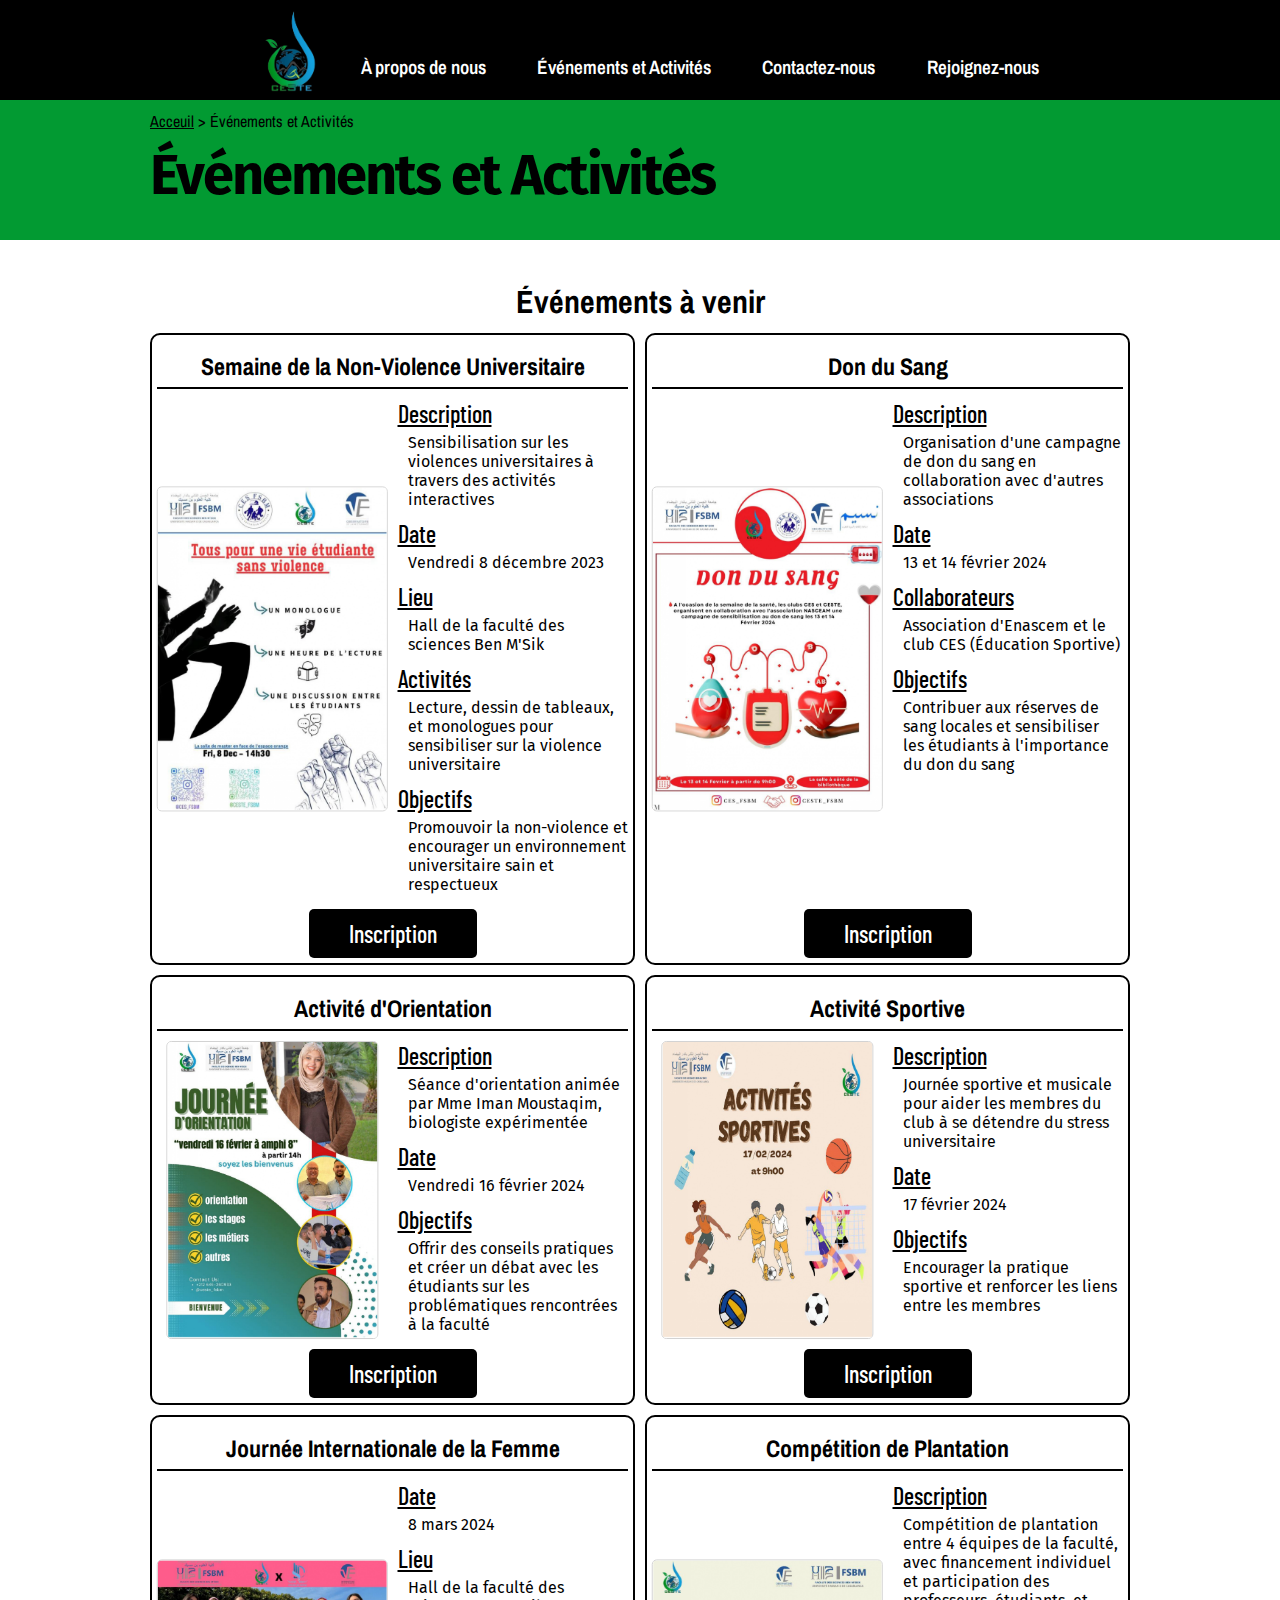
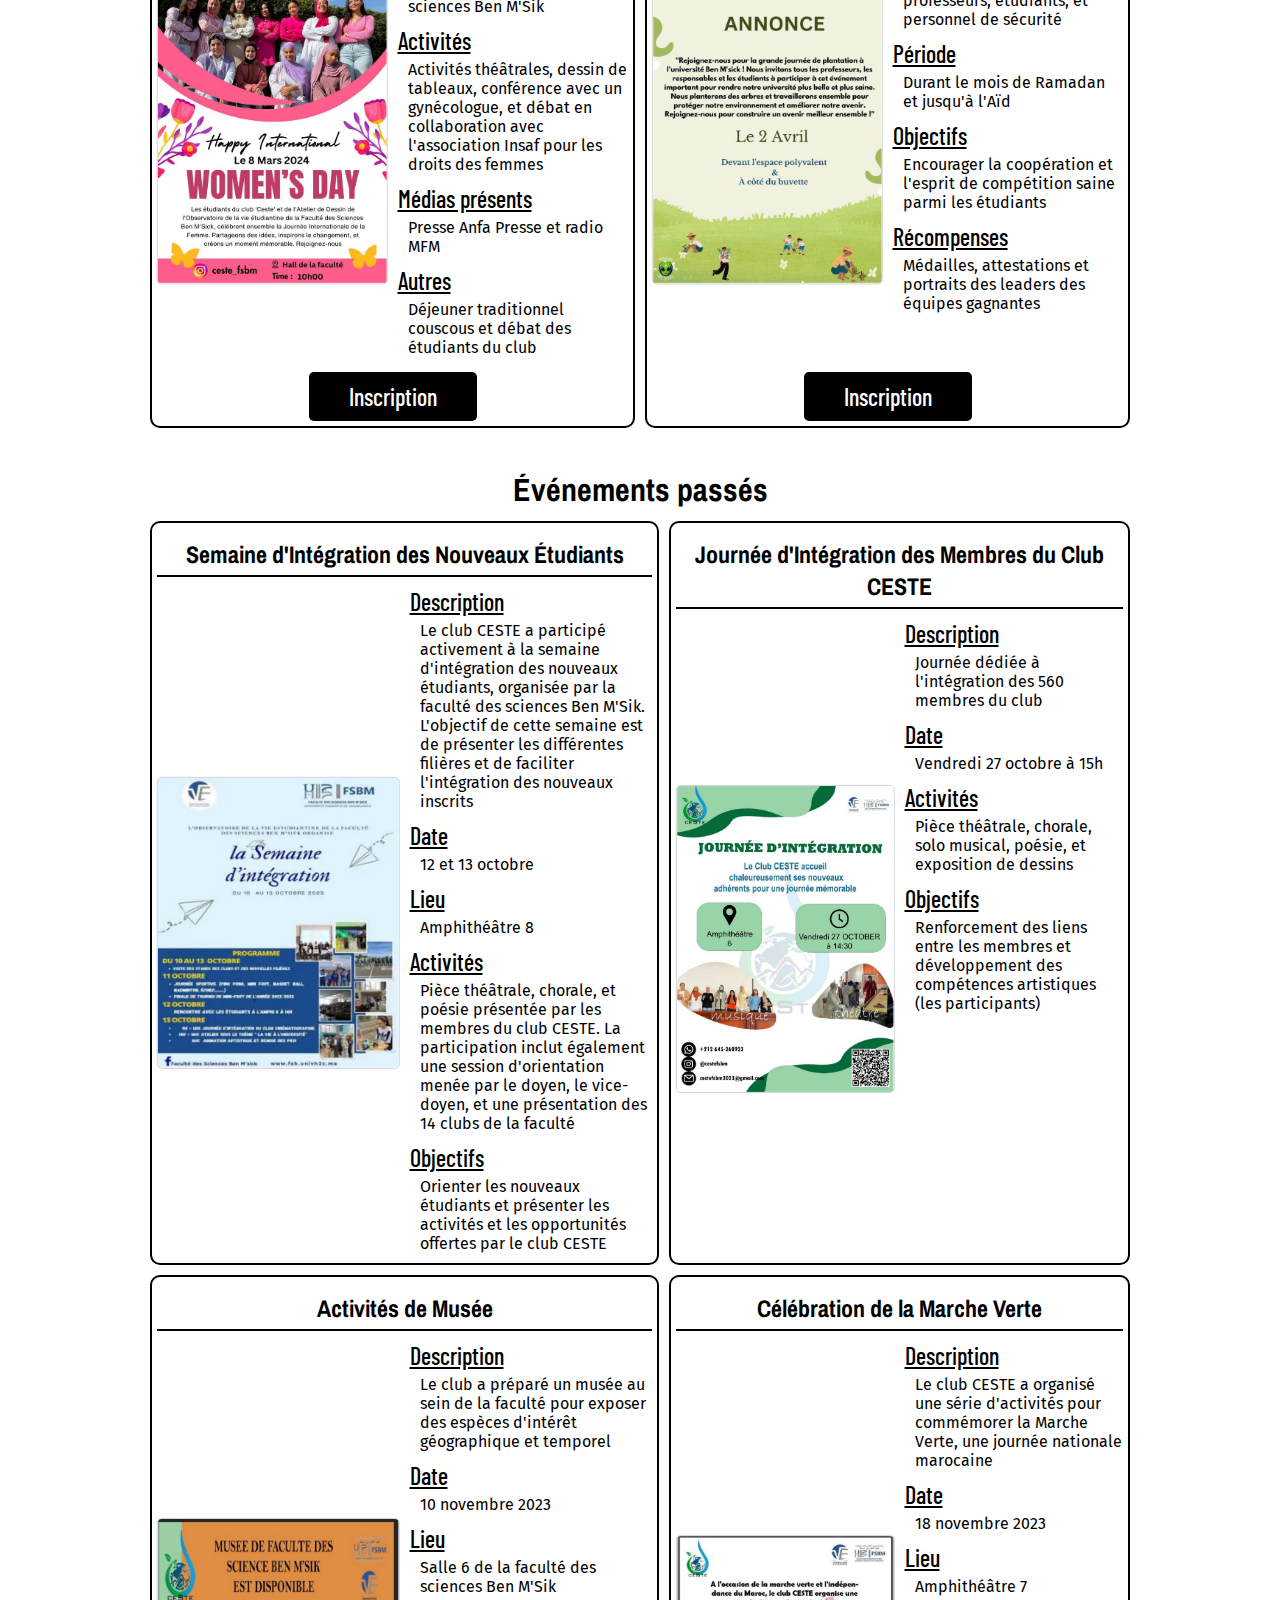
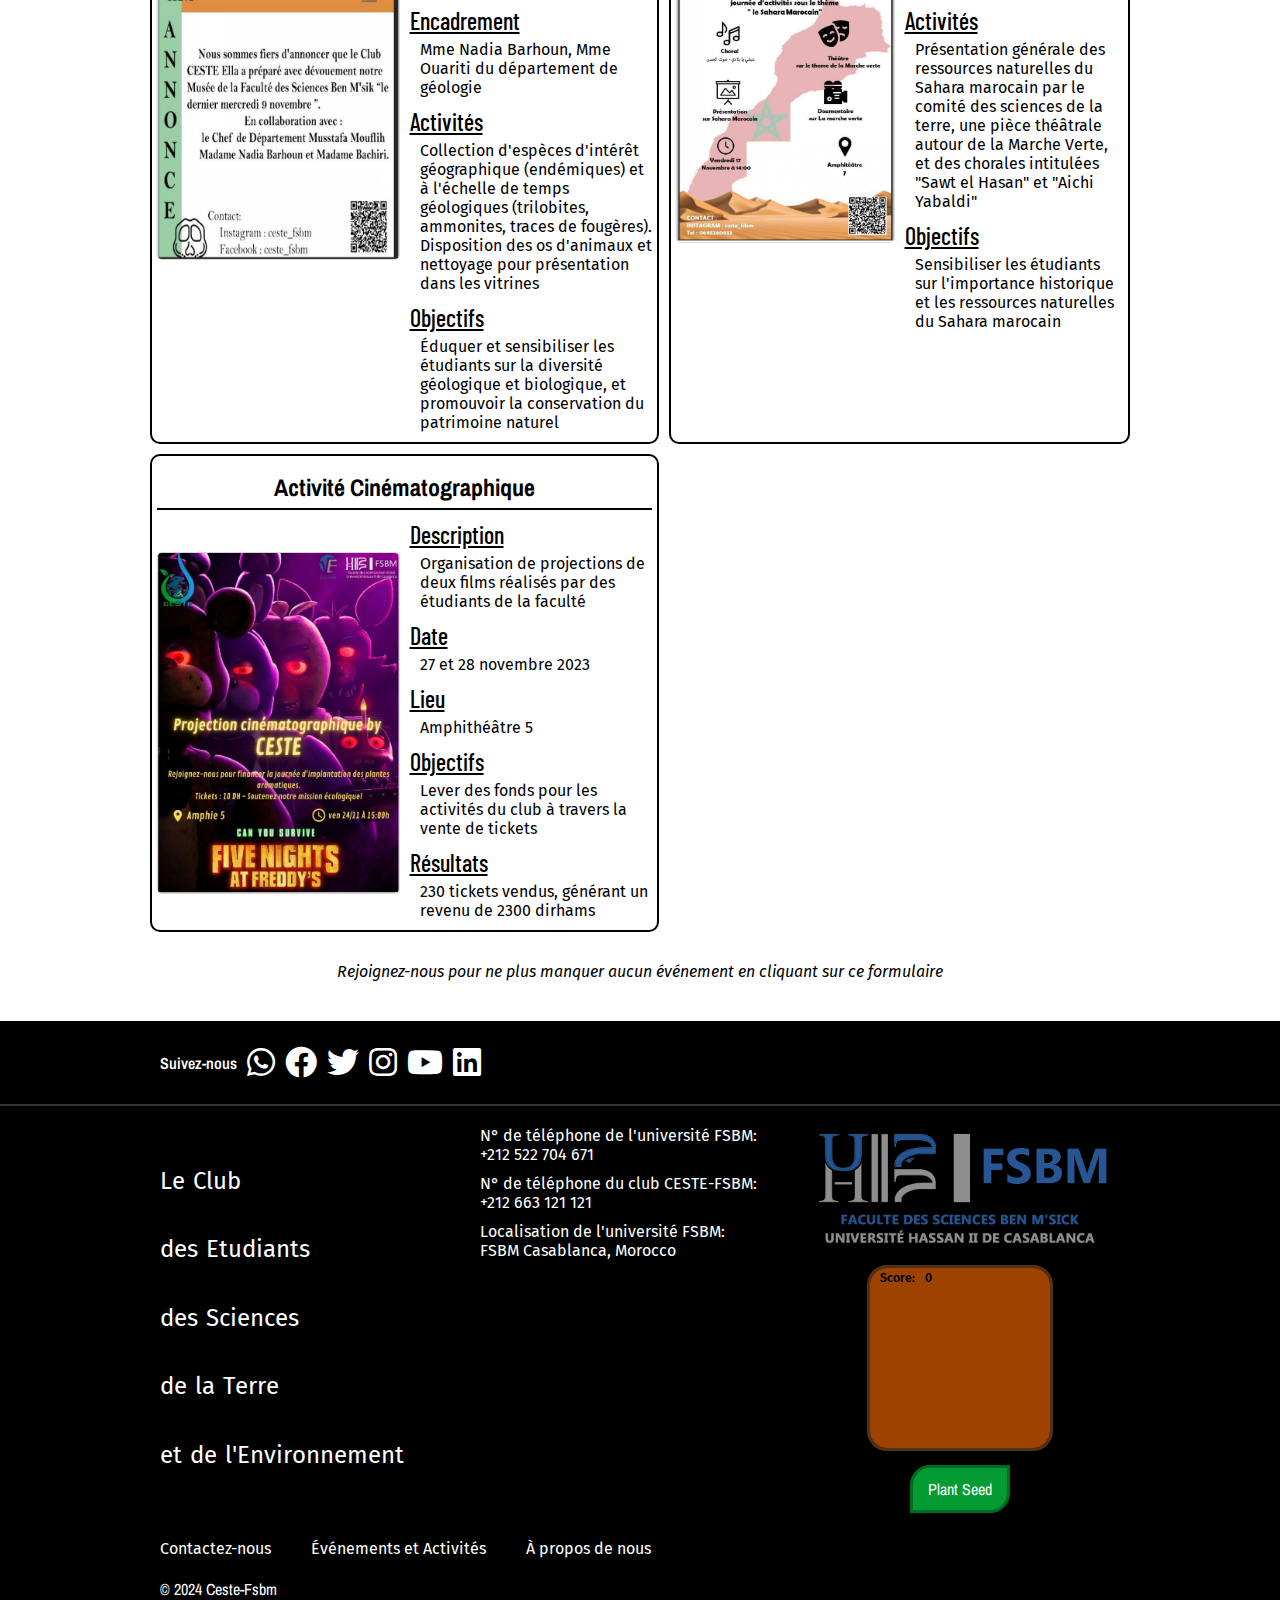
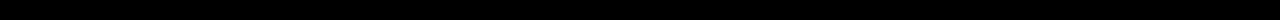
<file: pages/evenements-et-activites.html>
<!DOCTYPE html>
<html lang="fr">
<head>
    <meta charset="UTF-8">
    <meta name="viewport" content="width=device-width, initial-scale=1.0">
    <title>Evenement et Activites - CESTE</title>
    <link rel="stylesheet" href="../styles/evenements-et-activites.css">
    <link rel="stylesheet" href="../styles/header-footer.css">
    <link rel="stylesheet" href="https://fonts.googleapis.com/css2?family=Material+Symbols+Outlined:opsz,wght,FILL,GRAD@24,400,0,0" />
    <link rel="stylesheet" href="https://cdnjs.cloudflare.com/ajax/libs/font-awesome/5.15.4/css/all.min.css">
    <link rel="shortcut icon" href="../media/favicon-ceste-fsbm.ico" type="image/x-icon">
</head>
<body>
    <header>
        <div class="logo">
            <a href="../Ceste Fsbm.html">
                <img src="../media/ceste-fsbm.png" alt="Club CESTE FSBM" title="Club CESTE FSBM">
            </a>
        </div>
        <nav>
            <div class="element"><a href="a-propos-de-nous.html">À propos de nous</a></div>
            <div class="element"><a href="evenements-et-activites.html">Événements et Activités</a></div>
            <div class="element"><a href="contactez-nous.html">Contactez-nous</a></div>
            <div class="element"><a target="_blank" href="https://docs.google.com/forms/d/e/1FAIpQLSfyQuI0y-WjCAUS2bQVdID2kI8mUA5selMLHsxnFuf237upZA/viewform?fbclid=PAZXh0bgNhZW0CMTEAAaZE8DLbqf-TtQJ58sptt-METIxpAAQRVyCb9SqbUbH-ziZuziDGHkWku4Y_aem_Pv0rBCMhX3zau4nbdU9lVg">Rejoignez-nous</a></div>
        </nav>
    </header>

    <div class="container">
        <div class="heading">
            <div class="path"><a href="../Ceste Fsbm.html">Acceuil</a> > Événements et Activités</div>
            <div class="title">Événements et Activités</div>
        </div>
        <main class="events">
            <div class="events-container incoming-events">
                <div class="title">Événements à venir</div>
                <div class="event-items">
                    <div class="event">
                        <div class="title">Semaine de la Non-Violence Universitaire</div>
                        <div class="content">
                            <div class="image">
                                <img src="../media/Semaine de la Non-Violence Universitaire.jpg" alt="">
                            </div>
                            <div class="text">
                                <div>
                                    <div class="title">Description</div>
                                    <div class="content">Sensibilisation sur les violences universitaires à travers des activités interactives</div>
                                </div>
                                <div>
                                    <div class="title">Date</div>
                                    <div class="content">Vendredi 8 décembre 2023</div>
                                </div>
                                <div>
                                    <div class="title">Lieu</div>
                                    <div class="content">Hall de la faculté des sciences Ben M'Sik</div>
                                </div>
                                <div>
                                    <div class="title">Activités</div>
                                    <div class="content">Lecture, dessin de tableaux, et monologues pour sensibiliser sur la violence universitaire</div>
                                </div>
                                <div>
                                    <div class="title">Objectifs</div>
                                    <div class="content">
                                        Promouvoir la non-violence et encourager un environnement universitaire sain et respectueux
                                    </div>
                                </div>
                            </div>
                        </div>
                        <div class="registre-button"><a href="">Inscription</a></div>
                    </div>
                    <div class="event">
                        <div class="title">Don du Sang</div>
                        <div class="content">
                            <div class="image">
                                <img src="../media/Don du Sang.jpg" alt="">
                            </div>
                            <div class="text">
                                <div>
                                    <div class="title">Description</div>
                                    <div class="content">Organisation d'une campagne de don du sang en collaboration avec d'autres associations</div>
                                </div>
                                <div>
                                    <div class="title">Date</div>
                                    <div class="content">13 et 14 février 2024</div>
                                </div>
                                <div>
                                    <div class="title">Collaborateurs</div>
                                    <div class="content">Association d'Enascem et le club CES (Éducation Sportive)</div>
                                </div>
                                <div>
                                    <div class="title">Objectifs</div>
                                    <div class="content">
                                        Contribuer aux réserves de sang locales et sensibiliser les étudiants à l'importance du don du sang
                                    </div>
                                </div>
                            </div>
                        </div>
                        <div class="registre-button"><a href="">Inscription</a></div>
                    </div>
                    <div class="event">
                        <div class="title">Activité d'Orientation</div>
                        <div class="content">
                            <div class="image">
                                <img src="../media/Activité d'Orientation.jpg" alt="">
                            </div>
                            <div class="text">
                                <div>
                                    <div class="title">Description</div>
                                    <div class="content">Séance d'orientation animée par Mme Iman Moustaqim, biologiste expérimentée</div>
                                </div>
                                <div>
                                    <div class="title">Date</div>
                                    <div class="content">Vendredi 16 février 2024</div>
                                </div>
                                <div>
                                    <div class="title">Objectifs</div>
                                    <div class="content">
                                        Offrir des conseils pratiques et créer un débat avec les étudiants sur les problématiques
                                        rencontrées à la faculté
                                    </div>
                                </div>
                            </div>
                        </div>
                        <div class="registre-button"><a href="">Inscription</a></div>
                    </div>
                    <div class="event">
                        <div class="title">Activité Sportive</div>
                        <div class="content">
                            <div class="image">
                                <img src="../media/Activité Sportive.jpg" alt="">
                            </div>
                            <div class="text">
                                <div>
                                    <div class="title">Description</div>
                                    <div class="content">
                                        Journée sportive et musicale pour aider les membres du club à se détendre du stress universitaire
                                    </div>
                                </div>
                                <div>
                                    <div class="title">Date</div>
                                    <div class="content">17 février 2024</div>
                                </div>
                                <div>
                                    <div class="title">Objectifs</div>
                                    <div class="content">Encourager la pratique sportive et renforcer les liens entre les membres</div>
                                </div>
                            </div>
                        </div>
                        <div class="registre-button"><a href="">Inscription</a></div>
                    </div>
                    <div class="event">
                        <div class="title">Journée Internationale de la Femme</div>
                        <div class="content">
                            <div class="image">
                                <img src="../media/Journée Internationale de la Femme.jpg" alt="">
                            </div>
                            <div class="text">
                                <div>
                                    <div class="title">Date</div>
                                    <div class="content">8 mars 2024</div>
                                </div>
                                <div>
                                    <div class="title">Lieu</div>
                                    <div class="content">Hall de la faculté des sciences Ben M'Sik</div>
                                </div>
                                <div>
                                    <div class="title">Activités</div>
                                    <div class="content">
                                        Activités théâtrales, dessin de tableaux, conférence avec un gynécologue, et débat en 
                                        collaboration avec l'association Insaf pour les droits des femmes
                                    </div>
                                </div>
                                <div>
                                    <div class="title">Médias présents</div>
                                    <div class="content">Presse Anfa Presse et radio MFM</div>
                                </div>
                                <div>
                                    <div class="title">Autres</div>
                                    <div class="content">Déjeuner traditionnel couscous et débat des étudiants du club</div>
                                </div>
                            </div>
                        </div>
                        <div class="registre-button"><a href="">Inscription</a></div>
                    </div>
                    <div class="event">
                        <div class="title">Compétition de Plantation</div>
                        <div class="content">
                            <div class="image">
                                <img src="../media/Compétition de Plantation.jpg" alt="">
                            </div>
                            <div class="text">
                                <div>
                                    <div class="title">Description</div>
                                    <div class="content">
                                        Compétition de plantation entre 4 équipes de la faculté, avec financement individuel et 
                                        participation des professeurs, étudiants, et personnel de sécurité
                                    </div>
                                </div>
                                <div>
                                    <div class="title">Période</div>
                                    <div class="content">Durant le mois de Ramadan et jusqu'à l'Aïd</div>
                                </div>
                                <div>
                                    <div class="title">Objectifs</div>
                                    <div class="content">Encourager la coopération et l'esprit de compétition saine parmi les étudiants</div>
                                </div>
                                <div>
                                    <div class="title">Récompenses</div>
                                    <div class="content">Médailles, attestations et portraits des leaders des équipes gagnantes</div>
                                </div>
                            </div>
                        </div>
                        <div class="registre-button"><a href="">Inscription</a></div>
                    </div>
                </div>
            </div>
            <div class="events-container past-events">
                <div class="title">Événements passés</div>
                <div class="event-items">
                    <div class="event">
                        <div class="title">Semaine d'Intégration des Nouveaux Étudiants</div>
                        <div class="content">
                            <div class="image">
                                <img src="../media/Semaine d'Intégration des Nouveaux Étudiants.jpg" alt="">
                            </div>
                            <div class="text">
                                <div>
                                    <div class="title">Description</div>
                                    <div class="content">
                                        Le club CESTE a participé activement à la semaine d'intégration des nouveaux étudiants, organisée par la 
                                        faculté des sciences Ben M'Sik. L'objectif de cette semaine est de présenter les différentes filières et de 
                                        faciliter l'intégration des nouveaux inscrits
                                    </div>
                                </div>
                                <div>
                                    <div class="title">Date</div>
                                    <div class="content">12 et 13 octobre</div>
                                </div>
                                <div>
                                    <div class="title">Lieu</div>
                                    <div class="content">Amphithéâtre 8</div>
                                </div>
                                <div>
                                    <div class="title">Activités</div>
                                    <div class="content">
                                        Pièce théâtrale, chorale, et poésie présentée par les membres du club CESTE. La participation inclut
                                        également une session d'orientation menée par le doyen, le vice-doyen, et une présentation des
                                        14 clubs de la faculté
                                    </div>
                                </div>
                                <div>
                                    <div class="title">Objectifs</div>
                                    <div class="content">
                                        Orienter les nouveaux étudiants et présenter les activités et les opportunités offertes par le club CESTE
                                    </div>
                                </div>
                            </div>
                        </div>
                    </div>
                    <div class="event">
                        <div class="title">Journée d'Intégration des Membres du Club CESTE</div>
                        <div class="content">
                            <div class="image">
                                <img src="../media/Journée d'Intégration des Membres du Club CESTE.jpg" alt="">
                            </div>
                            <div class="text">
                                <div>
                                    <div class="title">Description</div>
                                    <div class="content">Journée dédiée à l'intégration des 560 membres du club</div>
                                </div>
                                <div>
                                    <div class="title">Date</div>
                                    <div class="content">Vendredi 27 octobre à 15h</div>
                                </div>
                                <div>
                                    <div class="title">Activités</div>
                                    <div class="content">Pièce théâtrale, chorale, solo musical, poésie, et exposition de dessins</div>
                                </div>
                                <div>
                                    <div class="title">Objectifs</div>
                                    <div class="content">
                                        Renforcement des liens entre les membres et développement des compétences artistiques (les participants)
                                    </div>
                                </div>
                            </div>
                        </div>
                    </div>
                    <div class="event">
                        <div class="title">Activités de Musée</div>
                        <div class="content">
                            <div class="image">
                                <img src="../media/Activités de Musée.jpg" alt="">
                            </div>
                            <div class="text">
                                <div>
                                    <div class="title">Description</div>
                                    <div class="content">
                                        Le club a préparé un musée au sein de la faculté pour exposer des espèces d'intérêt géographique et temporel
                                    </div>
                                </div>
                                <div>
                                    <div class="title">Date</div>
                                    <div class="content">10 novembre 2023</div>
                                </div>
                                <div>
                                    <div class="title">Lieu</div>
                                    <div class="content">Salle 6 de la faculté des sciences Ben M'Sik</div>
                                </div>
                                <div>
                                    <div class="title">Encadrement</div>
                                    <div class="content">Mme Nadia Barhoun, Mme Ouariti du département de géologie</div>
                                </div>
                                <div>
                                    <div class="title">Activités</div>
                                    <div class="content">
                                        Collection d'espèces d'intérêt géographique (endémiques) et à l'échelle de temps géologiques (trilobites, ammonites, 
                                        traces de fougères). Disposition des os d'animaux et nettoyage pour présentation dans les vitrines
                                    </div>
                                </div>
                                <div>
                                    <div class="title">Objectifs</div>
                                    <div class="content">
                                        Éduquer et sensibiliser les étudiants sur la diversité géologique et biologique, et promouvoir la conservation 
                                        du patrimoine naturel
                                    </div>
                                </div>
                            </div>
                        </div>
                    </div>
                    <div class="event">
                        <div class="title">Célébration de la Marche Verte</div>
                        <div class="content">
                            <div class="image">
                                <img src="../media/Célébration de la Marche Verte.jpg" alt="">
                            </div>
                            <div class="text">
                                <div>
                                    <div class="title">Description</div>
                                    <div class="content">
                                        Le club CESTE a organisé une série d'activités pour commémorer la Marche Verte, une journée nationale marocaine
                                    </div>
                                </div>
                                <div>
                                    <div class="title">Date</div>
                                    <div class="content">18 novembre 2023</div>
                                </div>
                                <div>
                                    <div class="title">Lieu</div>
                                    <div class="content">Amphithéâtre 7</div>
                                </div>
                                <div>
                                    <div class="title">Activités</div>
                                    <div class="content">
                                        Présentation générale des ressources naturelles du Sahara marocain par le comité des sciences de la terre, une 
                                        pièce théâtrale autour de la Marche Verte, et des chorales intitulées "Sawt el Hasan" et "Aichi Yabaldi"
                                    </div>
                                </div>
                                <div>
                                    <div class="title">Objectifs</div>
                                    <div class="content">
                                        Sensibiliser les étudiants sur l'importance historique et les ressources naturelles du Sahara marocain
                                    </div>
                                </div>
                            </div>
                        </div>
                    </div>
                    <div class="event">
                        <div class="title">Activité Cinématographique</div>
                        <div class="content">
                            <div class="image">
                                <img src="../media/Activité Cinématographique.jpg" alt="">
                            </div>
                            <div class="text">
                                <div>
                                    <div class="title">Description</div>
                                    <div class="content">Organisation de projections de deux films réalisés par des étudiants de la faculté</div>
                                </div>
                                <div>
                                    <div class="title">Date</div>
                                    <div class="content">27 et 28 novembre 2023</div>
                                </div>
                                <div>
                                    <div class="title">Lieu</div>
                                    <div class="content">Amphithéâtre 5</div>
                                </div>
                                <div>
                                    <div class="title">Objectifs</div>
                                    <div class="content">Lever des fonds pour les activités du club à travers la vente de tickets</div>
                                </div>
                                <div>
                                    <div class="title">Résultats</div>
                                    <div class="content">230 tickets vendus, générant un revenu de 2300 dirhams</div>
                                </div>
                            </div>
                        </div>
                    </div>
                </div>
                <div class="rjn">Rejoignez-nous pour ne plus manquer aucun événement en cliquant sur <a target="_blank" href="https://docs.google.com/forms/d/e/1FAIpQLSfyQuI0y-WjCAUS2bQVdID2kI8mUA5selMLHsxnFuf237upZA/viewform?fbclid=PAZXh0bgNhZW0CMTEAAaZE8DLbqf-TtQJ58sptt-METIxpAAQRVyCb9SqbUbH-ziZuziDGHkWku4Y_aem_Pv0rBCMhX3zau4nbdU9lVg">ce formulaire</a></div>
            </div>
        </main>
    </div>

    <footer>
        <div class="topfooter">
            <div class="text">Suivez-nous</div>
            <a href="#"><div class="icon fab fa-whatsapp"></div></a>
            <a target="_blank" href="https://www.facebook.com/p/Club-CESTE-100068452666451/"><div class="icon fab fa-facebook"></div></a>
            <a href="#"><div class="icon fab fa-twitter"></div></a>
            <a target="_blank" href="https://www.instagram.com/ceste_fsbm/?hl=en">
                <div class="icon">
                    <div class="icon fab fa-instagram"></div>
                    <div class="icon-hover fab fa-instagram"></div>
                </div>
            </a>
            <a href="#"><div class="icon fab fa-youtube"></div></a>
            <a href="#"><div class="icon fab fa-linkedin"></div></a>
        </div>
        <div class="bottomfooter">
            <div class="infos">
                <div class="ceste">
                    <div class="partie">
                        <div>L</div><div>e</div><div class="cap">C</div><div>l</div><div>u</div><div>b</div>
                    </div>
                    <div class="partie">
                        <div>d</div><div>e</div><div>s</div><div class="cap">E</div><div>t</div><div>u</div><div>d</div><div>i</div><div>a</div><div>n</div><div>t</div><div>s</div>
                    </div>
                    <div class="partie">
                        <div>d</div><div>e</div><div>s</div><div class="cap">S</div><div>c</div><div>i</div><div>e</div><div>n</div><div>c</div><div>e</div><div>s</div>
                    </div>
                    <div class="partie">
                        <div>d</div><div>e</div><div>l</div><div>a</div><div class="cap">T</div><div>e</div><div>r</div><div>r</div><div>e</div>
                    </div>
                    <div class="partie">
                        <div>e</div><div>t</div><div>d</div><div>e</div><div class="subpartie"><div>l</div><div>'</div><div class="cap">E</div><div>n</div><div>v</div><div>i</div><div>r</div><div>o</div><div>n</div><div>n</div><div>e</div><div>m</div><div>e</div><div>n</div><div>t</div></div>
                    </div>
                </div>
                <div class="contact-info">
                    <div class="tel-fsbm">N° de téléphone de l'université FSBM: <br><a href="tel:+212 522 704 671">+212 522 704 671</a></div>
                    <div class="tel-ceste">N° de téléphone du club CESTE-FSBM: <br><a href="tel:+212 663 121 121">+212 663 121 121</a></div>
                    <div class="loc">
                        Localisation de l'université FSBM: <br>
                        <a target="_blank" href="https://maps.app.goo.gl/ffP5RpTu8XSobDpi9" target="_blank">FSBM Casablanca, Morocco</a>
                        <iframe 
                        src="https://www.google.com/maps/embed?pb=!1m18!1m12!1m3!1d2779.066315329799!2d-7.544054525068143!3d33.56661057334369!2m3!1f0!2f0!3f0!3m2!1i1024!2i768!4f13.1!3m3!1m2!1s0xda633261bbe100f%3A0xe48b03dd8c6794a0!2sFaculty%20of%20Sciences%20Ben%20M&#39;Sick%20(FSBM-UH2C)!5e1!3m2!1sen!2sma!4v1732289775516!5m2!1sen!2sma"
                            style="border:0;"
                            allowfullscreen=""
                            loading="lazy"
                            referrerpolicy="no-referrer-when-downgrade">
                        </iframe>
                    </div>
                </div>
                <div class="logo_fsbm-game">
                    <a target="_blank" href="https://www.fsb.univh2c.ma/"><img src="../media/fsbm.png" alt="Logo FSBM"></a>
                    <div class="game">
                        <canvas id="gameCanvas" width="180px" height="180px"></canvas>
                        <div class="score-container">
                            <div class="score">Score: <div id="scoreText">0</div></div>
                        </div>
                        <button id="plantBtn">Plant Seed</button>
                        <audio class="plantSound" src="../media/plant1.mp3"></audio>
                        <audio class="plantSound" src="../media/plant2.mp3"></audio>
                        <audio class="plantSound" src="../media/plant3.mp3"></audio>
                        <audio id="levelUpSound" src="../media/levelUp.mp3"></audio>
                    </div>
                </div>
            </div>
            <div class="links">
                <a href="contactez-nous.html">Contactez-nous</a>
                <a href="evenements-et-activites.html">Événements et Activités</a>
                <a href="a-propos-de-nous.html">À propos de nous</a>
            </div>
            <div class="copyright">© 2024 Ceste-Fsbm</div>
        </div>
    </footer>
    <script src="../scripts/plant-game.js"></script>
</body>
</html>
</file>
<file: styles/style.css>
@import url('https://fonts.googleapis.com/css2?family=Archivo+Narrow:ital,wght@0,400..700;1,400..700&family=Barlow+Condensed:ital,wght@0,100;0,200;0,300;0,400;0,500;0,600;0,700;0,800;0,900;1,100;1,200;1,300;1,400;1,500;1,600;1,700;1,800;1,900&family=Fira+Sans:ital,wght@0,100;0,200;0,300;0,400;0,500;0,600;0,700;0,800;0,900;1,100;1,200;1,300;1,400;1,500;1,600;1,700;1,800;1,900&display=swap');

*{
    padding: 0;
    margin: 0;
    box-sizing: border-box;
}

body{
    min-height: 100vh;
    font-family: "Fira Sans", 'Segoe UI', sans-serif;
    overflow-x: hidden;
}

.container{
    padding: 100px calc((100vw - 980px)/2) 0;
    display: flex;
    flex-direction: column;
    gap: 10px;
    position: relative;
}

.container section{
    padding: 10px;
    position: relative;
}

.container .sec1{
    display: flex;
    flex-direction: column;
    gap: 10px;
}

.container .sec1 .title{
    font-size: 2rem;
    font-weight: 900;
    letter-spacing: .1rem;
}

.container .sec1 .title span{
    color: #029a32;
}

.container .sec1 .content{
    display: flex;
}

.container .sec1 .content .images{
    width: 60%;
    position: relative;
    aspect-ratio: 8/7;
}

.container .sec1 .content .images .image{
    position: absolute;
    left: 0;
    top: 0;
    width: 100%;
    height: 100%;
    background-size: cover;
    background-position: center;
    filter: brightness(.9) saturate(1.5);
    transition: all .5s;
    border-radius: 20px 0 0 20px;
}

.container .sec1 .content .images .image:nth-child(1){
    background-image: url(../media/ceste-pic1.jpeg);
    animation: sec1-image1 10s infinite ease-in-out;
}

.container .sec1 .content .images .image:nth-child(2){
    background-image: url(../media/ceste-pic3.jpg);
    background-position: bottom;
    animation: sec1-image2 10s infinite ease-in-out;
}

.container .sec1 .content .images .image:last-child{
    background-image: url(../media/ceste-pic5.jpg);
    animation: sec1-image3 10s infinite ease-in-out;
}

@keyframes sec1-image1 {
    0%{
        opacity: 1;
    }
    20%{
        opacity: 1;
    }
    30%{
        opacity: 0;
    }
    86%{
        opacity: 0;
    }
    96%{
        opacity: 1;
    }
    100%{
        opacity: 1;
    }
}

@keyframes sec1-image2 {
    0%{
        opacity: 0;
    }

    20%{
        opacity: 0;
    }

    30%{
        opacity: 1;
    }
    53.33%{
        opacity: 1;
    }
    64%{
        opacity: 0;
    }
    100%{
        opacity: 0;
    }
}

@keyframes sec1-image3 {
    0%{
        opacity: 0;
    }
    53%{
        opacity: 0;
    }
    64%{
        opacity: 1;
    }
    86.66%{
        opacity: 1;
    }

    96%{
        opacity: 0;
    }
    100%{
        opacity: 0;
    }
}

.container .sec1 .content .rjn{
    flex: 1;
    background-color: #029a32;
    display: flex;
    justify-content: center;
    align-items: center;
    border-radius: 0 20px 20px 0;
    clip-path: polygon(20% 0%, 100% 0%, 100% 100%, 0% 100%);
    margin-left: -10%;
    padding-left: 10%;
    transition: all .5s;
}
.container .sec1 .content .rjn a{
    color: black;
    font-weight: 600;
    text-decoration: none;
    font-size: 2rem;
    transition: all .5s;
    padding: 40px;
}
.container .sec1 .content .rjn:hover{
    background-color: #248fba;
    border-radius: 20px;
    clip-path: polygon(0% 0%, 100% 0%, 100% 100%, 0% 100%);
    margin-left: -60%;
    padding-left: 0;
}
.container .sec1 .content .rjn:hover a{
    font-size: 2.5rem;
    color: #111;
    text-align: center;
    padding: 0 180px;
}

.container .sec1 .content .rjn a:active{
    font-size: 2.4rem;
    transition: all .2s;
}

.container .sec1 .content .rjn:has(a:active){
    background-color: #029a32;
    transition: all .2s;
}

.container .sec2{
    display: flex;
    gap: 10px;
}


.container .sec2 .highlights{
    flex: 5;
    position: relative;
}

.container .sec2 .highlights .title{
    font-size: 1.9rem;
    font-weight: 600;
    text-align: center;
}

.container .sec2 .highlights .images-container{
    width: 100%;
    position: relative;
    border-radius: 10px;
    aspect-ratio: 4/3;
    margin-top: 10px;
    overflow: hidden;
}

.container .sec2 .highlights .images-container .images-highlights{
    display: flex;
    width: 100%;
    height: 100%;
    overflow: none;
    transition: transform 0.5s ease-in-out;
}

.container .sec2 .highlights .images-container .images-highlights .item-highlights{
    min-width: 100%;
}

.container .sec2 .highlights .images-container .images-highlights .item-highlights .image{
    width: 100%;
    height: 100%;
    display: block;
    position: relative;
}

.container .sec2 .highlights .images-container .images-highlights .item-highlights .image .content{
    position: absolute;
    left: 0;
    top: 0;
    width: 100%;
    height: 100%;
    background-size: cover;
    background-position: center;
    filter: brightness(.8) saturate(1.2);
}

.container .sec2 .highlights .images-container .images-highlights .item-highlights:first-child .image .content{
    background-image: url(../media/ceste-pic2.jpeg);
}
.container .sec2 .highlights .images-container .images-highlights .item-highlights:nth-child(2) .image .content{
    background-image: url(../media/ceste-pic4.jpg);
}
.container .sec2 .highlights .images-container .images-highlights .item-highlights:nth-child(3) .image .content{
    background-image: url(../media/ceste-pic6.jpg);
}
.container .sec2 .highlights .images-container .images-highlights .item-highlights:last-child .image .content{
    background-image: url(../media/ceste-pic7.jpg);
}

.container .sec2 .highlights .images-container .btn{
    width: 30px;
    height: 30px;
    border-radius: 50%;
    background-color: #029a32bb;
    position: absolute;
    top: 50%;
    transform: translateY(-50%);
    display: flex;
    justify-content: center;
    align-items: center;
    user-select: none;
    cursor: pointer;
    transition: all .2s;
}

.container .sec2 .highlights #leftBtn{
    left: 10px;
}

.container .sec2 .highlights #rightBtn{
    right: 10px;
}

.container .sec2 .highlights .images-container .btn span{
    font-size: 1.5rem;
}

.container .sec2 .highlights .images-container #leftBtn span{
    transform: translateX(-1px);
}
.container .sec2 .highlights .images-container #rightBtn span{
    transform: translateX(1px);
}

.container .sec2 .highlights .images-container .btn:hover{
    background-color: #026923;
}

.container .sec2 .highlights .images-container .btn:active{
    transform: translateY(-50%) scale(.95);
}

.container .sec2 .highlights .images-container .index-container{
    position: absolute;
    width: 100px;
    height: 4%;
    left: 50%;
    bottom: 2%;
    transform: translate(-50%);
    display: flex;
    align-items: center;
    justify-content: space-between;
}

.container .sec2 .highlights .images-container .index-container .index-image{
    height: 10px;
    aspect-ratio: 1;
    border-radius: 50%;
    cursor: pointer;
    background-color: #808080;
}

.container .sec2 .highlights .images-container .index-container .index-image:first-child{
    background-color: #248fba;
}

.container .sec2 .right{
    flex: 4;
    display: flex;
    flex-direction: column;
    gap: 10px;
}

.container .sec2 .right .evenement{
    flex: 1;
    min-height: 48%;
    border-radius: 10px;
    padding: 10px;
    position: relative;
}

.container .sec2 .right .evenement .image{
    position: absolute;
    left: 0;
    top: 0;
    width: 100%;
    height: 100%;
    background-size: cover;
    background-position: top;
    border-radius: 10px;
    z-index: -1;
    filter: brightness(.4);
    background-image: url(../media/semaine\ de\ non-violence.jpeg);
}

.container .sec2 .right .evenement .title{
    color: #248fba;
    font-family: "Archivo Narrow", Tahoma, sans-serif;
    font-size: calc(1rem + 40%);
    line-height: calc(.9rem + 40%);
    font-weight: 900;
}

.container .sec2 .right .evenement label{
    position: absolute;
    bottom: 30%;
    left: 10px;
    color: #248fba;
    font-size: calc(1rem + 15%);
    font-weight: 500;
}

.container .sec2 .right .evenement #verifier{
    position: absolute;
    bottom: 10px;
    left: 10px;
    color: white;
    background-color: #248fba;
    padding: 2% 6%;
    font-size: calc(1rem + 10%);
    text-decoration: none;
}

.container .sec2 .right .qst{
    flex: 1;
    border-radius: 10px;
    padding: 10px;
    background-color: black;
    color: white;
}

.container .sec2 .right .qst .title{
    font-family: "Barlow Condensed", 'Arial Narrow', Arial, sans-serif;
    font-size: calc(1rem + 100%);
    font-weight: 700;
    display: inline;
}
.container .sec2 .right .qst .content{
    display: flex;
}
.container .sec2 .right .qst .content .left{
    flex: 1;
    display: flex;
    flex-direction: column;
}
.container .sec2 .right .qst .content .left .text{
    padding-top: 5%;
    font-size: calc(1rem + 10%);
    flex: 1;
}
.container .sec2 .right .qst .content .left .button{
    border: 2px solid white;
    padding: 5px;
    text-align: center;
    cursor: pointer;
}
.container .sec2 .right .qst .content .left .button:hover{
    background-color: white;
    color: black;
    font-weight: 700;
}
.container .sec2 .right .qst .content .left .rjn{
    padding-top: 10px;
}
.container .sec2 .right .qst .content .left .rjn a{
    color: white;
}
.container .sec2 .right .qst .content .right{
    flex: 1;
}
.container .sec2 .right .qst .content .right .icon{
    background-color: #248fba;
    border-radius: 50%;
    width: 70%;
    aspect-ratio: 1;
    margin: 0 auto;
    display: flex;
    justify-content: center;
    align-items: end;
    padding-bottom: 20%;
}

.container .sec2 .right .qst .content .right .icon span{
    font-size: calc(1.5rem + 200%);
    text-shadow:
        0px 1px 0 black,
        0px -1px 0 black,
        1px -1px 0 black,
        1px 0px 0 black,
        1px 1px 0 black,
        -1px -1px 0 black,
        -1px 0px 0 black,
        -1px 1px 0 black;
}

.container .sec2 .right .qst .content .right .icon span:first-child{
    padding-left: 15px;
}
.container .sec2 .right .qst .content .right .icon span:last-child{
    font-size: calc(1rem + 150%);
    color: #029a32;
    align-self:flex-end;
    margin-left: -15%;
    margin-bottom: -2%;
}

.container .sec3{
    display: flex;
    gap: 10px;
    flex-direction: column;
    align-items: center;
    justify-content: center;
}

.container .sec3 .title{
    font-size: 1.9rem;
    font-weight: 600;
}

.container .sec3 .membres{
    display: flex;
    align-items: center;
    justify-content: space-evenly;
    width: 100%;
}

.container .sec3 .membres .membre{
    width: 40vw;
    max-width: 400px;
    aspect-ratio: 4/3;
    position: relative;
}

.container .sec3 .membres .membre .image{
    position: absolute;
    left: 0;
    top: 0;
    width: 100%;
    height: 100%;
    background-position: center;
    background-size: cover;
    background-repeat: no-repeat;
    background-image: url(../media/M.\ Ayoub\ Karroumi.jpeg);
    z-index: -1;
    border-radius: 10px;
    filter: brightness(1.2);
}

.container .sec3 .membres .membre:last-child .image{
    background-image: url(../media/M.\ Mustapha\ Mouflih.jpeg);
    background-position: top;
}
.container .sec3 .membres .membre .subimage{
    position: absolute;
    left: 0;
    top: 0;
    width: 100%;
    height: 100%;
    background: linear-gradient(to top, #000, #0000);
    border-radius: 10px;
}

.container .sec3 .membres .membre .content{
    position: absolute;
    bottom: 10px;
    left: 10px;
}
.container .sec3 .membres .membre .content .nom{
    font-size: clac(1rem + .5vw);
    color: white;
}

.container .sec3 .membres .membre .content .description{
    font-size: calc(.5rem + .5vw);
    color: white;
    padding-top: 10px;
}
.container .sec3 .voir-plus{
    background-color: black;
    padding: 10px 20px;
    border-radius: 5px;
    color: white;
    text-decoration: none;
    font-weight: 500;
    transition: all .2s;
}
.container .sec3 .voir-plus:hover{
    background-color: hsl(0, 0%, 20%);
}
.container .sec3 .voir-plus:active{
    transform: scale(.95);
}

.container .sec4{
    display: flex;
    flex-direction: column;
}

.container .sec4 .title{
    text-align: center;
    font-size: 1.9rem;
    font-weight: 600;
}
.container .sec4 .content{
    display: flex;
    justify-content: space-around;
}
.container .sec4 .content .summary{
    font-family: "Archivo Narrow", Tahoma, sans-serif;
    font-size: 1.2rem;
}
.container .sec4 .content .summary ol{
    margin-left: 20px;
}

.container .sec4 .content .bilan{
    justify-self: center;
    display: flex;
    flex-direction: column;
    gap: 10px;
    max-height: 400px;
}

.container .sec4 .content .bilan object{
    height: 90%;
    aspect-ratio: 9/16;
    border-radius: 5px;
    margin-left: 20px;
}

.container .sec4 .content .bilan a{
    color: black;
    text-decoration: none;
    font-weight: 600;
    margin-left: 10px;
    cursor: pointer;
    transition: all .2s;
    align-self: center;
}
.container .sec4 .content .bilan a:active{
    transform: scale(.95);
}
</file>
<file: styles/header-footer.css>
header{
    background-color: black;
    height: 100px;
    display: flex;
    align-items: end;
    justify-content: center;
    gap: 20px;
    padding: 20px calc((100vw - 980px)/2);
    width: 100%;
    position: fixed;
    z-index: 10;
}

header .logo{
    align-self: normal;
    margin-top: -20px;
    transition: all .2s;
}

header .logo a img{
    height: 100px;
}

header nav{
    display: flex;
    gap: clamp(10px, 4vw, 80px);
}

header nav .element{
    transition: all .2s;
}

header nav .element a{
    color: white;
    text-decoration: none;
    font-family: "Archivo Narrow", Tahoma, sans-serif;
    font-size: 1.2rem;
    font-weight: 600;
    transition: all .2s;
}

header nav .element a:hover{
    color: #029a32;
    text-decoration: underline;
}

header nav .element:has(a:active),
header .logo:active{
    transform: scale(.95);
}

footer .topfooter{
    padding: 20px calc((100vw - 980px)/2);
    color: white;
    font-family: "Archivo Narrow", Tahoma, sans-serif;
    font-weight: 600;
    background-color: black;
    display: flex;
    align-items: center;
    gap: 10px;
}

footer .topfooter .text{
    padding-left: 10px;
}

footer .topfooter a{
    color: white;
}

footer .topfooter a .icon{
    font-size: 2rem;
    transition: all .2s;
    cursor: pointer;
}

footer .topfooter a:nth-child(5) .icon{
    position: relative;
}

footer .topfooter a:nth-child(5) .icon .fab{
    transition: all .2s;
}

footer .topfooter a:nth-child(5) .icon .icon-hover{
    background: linear-gradient(45deg, #E1306C, #C13584, #833AB4, #5851DB, #405DE6);
    background-clip: text;
    -webkit-background-clip: text;
    -webkit-text-fill-color: transparent;
    opacity: 0;
    position: absolute;
    left: 0;
    bottom: 6px;
}

footer .topfooter a:nth-child(2) .icon:hover{
    color: #25D366;
}

footer .topfooter a:nth-child(3) .icon:hover{
    color: #1877F2;
}

footer .topfooter a:nth-child(4) .icon:hover{
    color: #1DA1F2;
}

footer .topfooter a:nth-child(5) .icon:hover .fab:first-child{
    opacity: 0;
}

footer .topfooter a:nth-child(5) .icon:hover .icon-hover{
    opacity: 1;
}

footer .topfooter a:nth-child(6) .icon:hover{
    color: #F00;
}

footer .topfooter a:nth-child(7) .icon:hover{
    color: #0077B5;
}

footer .topfooter .icon:active{
    transform: scale(0.9);
}

footer .bottomfooter{
    display: flex;
    flex-direction: column;
    gap: 20px;
    border-top: 2px solid #333;
    background-color: black;
    padding: 20px calc((100vw - 980px)/2);
}

footer .bottomfooter .infos{
    display: flex;
    padding: 0 10px;
}

footer .bottomfooter .infos .ceste{
    flex: 1;
    color: white;
    font-size: 1.5rem;
    display: flex;
    flex-direction: column;
    justify-content: space-evenly;
    cursor: default;
    user-select: none;
}

footer .bottomfooter .infos .ceste .partie,
footer .bottomfooter .infos .ceste .subpartie{
    display: flex;
    flex-wrap: wrap;
}

footer .bottomfooter .infos .ceste > .partie:nth-child(1) > div:nth-child(2),
footer .bottomfooter .infos .ceste > .partie:nth-child(2) > div:nth-child(3),
footer .bottomfooter .infos .ceste > .partie:nth-child(3) > div:nth-child(3),
footer .bottomfooter .infos .ceste > .partie:nth-child(4) > div:nth-child(2),
footer .bottomfooter .infos .ceste > .partie:nth-child(4) > div:nth-child(4),
footer .bottomfooter .infos .ceste > .partie:nth-child(5) > div:nth-child(2),
footer .bottomfooter .infos .ceste > .partie:nth-child(5) > div:nth-child(4){
    margin-right: .5rem;
}

footer .bottomfooter .infos .ceste .partie div{
    transition: all .2s;
}

footer .bottomfooter .infos .ceste .partie :not(div:last-child):hover{
    transform: scale(1.4);
}

footer .bottomfooter .infos .ceste .partie .cap:hover{
    animation: cap-color 1s infinite ease-in-out;
}

footer .bottomfooter .infos .contact-info{
    flex: 1;
    color: white;
    display: flex;
    flex-direction: column;
    gap: 10px;
}

footer .bottomfooter .infos .contact-info .tel-fsbm a,
footer .bottomfooter .infos .contact-info .tel-ceste a,
footer .bottomfooter .infos .contact-info .loc a{
    color: white;
    text-decoration: none;
}

footer .bottomfooter .infos .contact-info .tel-fsbm a:hover,
footer .bottomfooter .infos .contact-info .tel-ceste a:hover,
footer .bottomfooter .infos .contact-info .loc a:hover{
    border-bottom: 2px solid #248fba;
}

footer .bottomfooter .infos .contact-info .loc iframe{
    border-radius: 5px;
    margin-top: 5px;
    width: 100%;
    aspect-ratio: 4/3;
}

footer .bottomfooter .infos .logo_fsbm-game{
    flex: 1;
}

footer .bottomfooter .infos .logo_fsbm-game img{
    width: 100%;
}

footer .bottomfooter .infos .logo_fsbm-game .game{
    width: 100%;
    position: relative;
}

footer .bottomfooter .infos .logo_fsbm-game .game #gameCanvas {
    display: block;
    border: 3px solid hsl(25, 50%, 21%);
    border-radius: 20px;
    position: absolute;
    top: 10px;
    left: 50%;
    transform: translateX(-50%);
}

footer .bottomfooter .infos .logo_fsbm-game .game .score-container{
    width: 180px;
    height: 180px;
    position: absolute;
    top: 10px;
    left: 50%;
    transform: translateX(-50%);
}

footer .bottomfooter .infos .logo_fsbm-game .game .score{
    display: flex;
    gap: 10px;
    padding: 5px 10px;
    font-size: .8rem;
    font-weight: 600;
}

footer .bottomfooter .infos .logo_fsbm-game .game #plantBtn {
    position: absolute;
    top: 210px;
    left: 50%;
    transform: translateX(-50%);
    font-family: "Archivo Narrow", Tahoma, sans-serif;
    font-size: 1rem;
    color: white;
    border: 3px solid hsl(139, 100%, 21%);
    background-color: hsl(139, 97%, 31%);
    border-radius: 20px 0;
    width: 100px;
    padding: 10px 10px;
    cursor: pointer;
    user-select: none;
    transition: all .2s;
}

footer .bottomfooter .infos .logo_fsbm-game .game #plantBtn:hover{
    animation: plantBtn-hover 1s infinite ease-in-out;
}

footer .bottomfooter .infos .logo_fsbm-game .game #plantBtn:active{
    animation: plantBtn-hover 1s infinite ease-in-out;
    filter: brightness(80%);
    transform: translateX(-50%) scale(.95);
}

footer .bottomfooter .links{
    display: flex;
    gap: 20px;
    padding-top: 10px;
}

footer .bottomfooter .links a{
    color: white;
    text-decoration: none;
    padding: 0 10px;
    transition: all .2s;
}

footer .bottomfooter .links a:hover{
    color: #248fba;
    text-decoration: underline;
}

footer .bottomfooter .copyright{
    color: white;
    padding: 0 10px;
    font-family: "Archivo Narrow", Tahoma, sans-serif;
}

@keyframes cap-color {
    0%{
        color: #029a32;
    }
    50%{
        color: #248fba;
    }
    100%{
        color: #029a32;
    }
}

@keyframes plantBtn-hover {
    0%{
        border-radius: 20px 0;
    }
    50%{
        border-radius: 0 20px;
    }
    100%{
        border-radius: 20px 0;
    }
}
</file>
<file: styles/a-propos-de-nous.css>
@import url('https://fonts.googleapis.com/css2?family=Archivo+Narrow:ital,wght@0,400..700;1,400..700&family=Barlow+Condensed:ital,wght@0,100;0,200;0,300;0,400;0,500;0,600;0,700;0,800;0,900;1,100;1,200;1,300;1,400;1,500;1,600;1,700;1,800;1,900&family=Fira+Sans:ital,wght@0,100;0,200;0,300;0,400;0,500;0,600;0,700;0,800;0,900;1,100;1,200;1,300;1,400;1,500;1,600;1,700;1,800;1,900&display=swap');

*{
    margin: 0;
    padding: 0;
    box-sizing: border-box;
}

body{
    min-height: 100vh;
    font-family: "Fira Sans", 'Segoe UI', sans-serif;
    overflow-x: hidden;
}

.container{
    padding-top: 100px;
    transition: all .5s;
}

.container .heading{
    background-color: #029a32;
    height: 140px;
    padding: 0 calc((100vw - 980px)/2);
}

.container .heading .path{
    font-family: "Archivo Narrow", Tahoma, sans-serif;
    padding: 10px 0;
}

.container .heading .path a{
    color: black;
}

.container .heading .title{
    font-size: 3.5rem;
    font-weight: bold;
    letter-spacing: -2px;
}

.container main{
    padding: 40px calc((100vw - 980px)/2);
    display: flex;
    flex-direction: column;
    gap: clamp(0, 2vw, 40px);
}

.container main section{
    padding: 0 10px;
}

.container main section .title{
    font-family: "Archivo Narrow", Tahoma, sans-serif;
    font-size: 2rem;
    font-weight: 700;
}

.container main section .text{
    font-size: 1.4rem;
    text-align: justify;
    padding: 10px 0;
}

.container main section .text ul{
    padding-left: 1em;
}

.container main section .text > ul{
    list-style-type: none;
}

.container main section .text > ul > li{
    margin-left: 1.5em;
    position: relative;
}

.container main section .text > ul > li::before{
    content: '➢';
    position: absolute;
    left: -1.5em;
    top: 0;
}

.container section:nth-child(3){
    display: flex;
    gap: 10px;
    flex-direction: column;
    align-items: center;
    justify-content: center;
    padding-bottom: 10px;
}

.container section:nth-child(3) .title{
    align-self: start;
}

.container section:nth-child(3) .membres{
    display: flex;
    align-items: center;
    justify-content: space-evenly;
    width: 100%;
}

.container section:nth-child(3) .membres .membre{
    width: 40vw;
    max-width: 400px;
    aspect-ratio: 4/3;
    position: relative;
}

.container section:nth-child(3) .membres .membre .image{
    position: absolute;
    left: 0;
    top: 0;
    width: 100%;
    height: 100%;
    background-position: center;
    background-size: cover;
    background-repeat: no-repeat;
    background-image: url(../media/M.\ Ayoub\ Karroumi.jpeg);
    z-index: -1;
    border-radius: 10px;
    filter: brightness(1.2);
}

.container section:nth-child(3) .membres .membre:last-child .image{
    background-image: url(../media/M.\ Mustapha\ Mouflih.jpeg);
    background-position: top;
}
.container section:nth-child(3) .membres .membre .subimage{
    position: absolute;
    left: 0;
    top: 0;
    width: 100%;
    height: 100%;
    background: linear-gradient(to top, #000, #0000);
    border-radius: 10px;
}

.container section:nth-child(3) .membres .membre .content{
    position: absolute;
    bottom: 10px;
    left: 10px;
}
.container section:nth-child(3) .membres .membre .content .nom{
    font-size: clac(1rem + .5vw);
    color: white;
}

.container section:nth-child(3) .membres .membre .content .description{
    font-size: calc(.5rem + .5vw);
    color: white;
    padding-top: 10px;
}

.container main section:last-child .text a{
    color: black;
    font-weight: 600;
    text-decoration: none;
    display: inline-block;
    transition: all .2s;
}
.container main section:last-child .text a:hover{
    color: #248fba;
    text-decoration: underline;
}

.container main section:last-child .text a:active{
    transform: scale(.95);
}
</file>
<file: styles/contactez-nous.css>
@import url('https://fonts.googleapis.com/css2?family=Archivo+Narrow:ital,wght@0,400..700;1,400..700&family=Barlow+Condensed:ital,wght@0,100;0,200;0,300;0,400;0,500;0,600;0,700;0,800;0,900;1,100;1,200;1,300;1,400;1,500;1,600;1,700;1,800;1,900&family=Fira+Sans:ital,wght@0,100;0,200;0,300;0,400;0,500;0,600;0,700;0,800;0,900;1,100;1,200;1,300;1,400;1,500;1,600;1,700;1,800;1,900&display=swap');

*{
    margin: 0;
    padding: 0;
    box-sizing: border-box;
}

body{
    min-height: 100vh;
    font-family: "Fira Sans", 'Segoe UI', sans-serif;
    overflow-x: hidden;
}

.container{
    padding-top: 100px;
    transition: all .5s;
}

.container .heading{
    background-color: #029a32;
    height: 140px;
    padding: 0 calc((100vw - 980px)/2);
}

.container .heading .path{
    font-family: "Archivo Narrow", Tahoma, sans-serif;
    padding: 10px 0;
}

.container .heading .path a{
    color: black;
}

.container .heading .title{
    font-size: 3.5rem;
    font-weight: bold;
    letter-spacing: -2px;
}

.container .elements{
    padding: 40px calc((100vw - 980px)/2);
    display: grid;
    grid-template-columns: auto auto auto;
    gap: clamp(0, 2vw, 40px);
}

.container .elements .element{
    min-width: 33vh;
    position: relative;
    padding: 0 10px;
}

.container .elements .element .title .logo{
    font-size: 90px;
    cursor: default;
    user-select: none;
    transition: all .2s;
    color: black;
}

.container .elements .element .title .text{
    font-size: 1.5rem;
    font-weight: bold;
    margin: -5px 0 20px;
    transition: all .2s;
}

.container .elements .element:nth-child(1) .title .logo:hover,
.container .elements .element:nth-child(1) .title .text:hover,
.container .elements .element:nth-child(1) .title:has(.logo:hover) .text,
.container .elements .element:nth-child(1) .title:has(.text:hover) .logo{
    color: #007BFF;
}

.container .elements .element:nth-child(2) .title .logo:hover,
.container .elements .element:nth-child(2) .title .text:hover,
.container .elements .element:nth-child(2) .title:has(.logo:hover) .text,
.container .elements .element:nth-child(2) .title:has(.text:hover) .logo{
    color: #25D366;
}

.container .elements .element:nth-child(3) .title .logo:hover,
.container .elements .element:nth-child(3) .title .text:hover,
.container .elements .element:nth-child(3) .title:has(.logo:hover) .text,
.container .elements .element:nth-child(3) .title:has(.text:hover) .logo{
    color: #FFA500;
}

.container .elements .element:nth-child(4) .title .logo:hover,
.container .elements .element:nth-child(4) .title .text:hover,
.container .elements .element:nth-child(4) .title:has(.logo:hover) .text,
.container .elements .element:nth-child(4) .title:has(.text:hover) .logo{
    color: #4267B2;
}

.container .elements .element:nth-child(5) .title .logo:hover,
.container .elements .element:nth-child(5) .title .text:hover,
.container .elements .element:nth-child(5) .title:has(.logo:hover) .text,
.container .elements .element:nth-child(5) .title:has(.text:hover) .logo{
    color: #FF6347;
}

.container .elements .element:nth-child(6) .title .logo:hover,
.container .elements .element:nth-child(6) .title .text:hover,
.container .elements .element:nth-child(6) .title:has(.logo:hover) .text,
.container .elements .element:nth-child(6) .title:has(.text:hover) .logo{
    color: #4682B4;
}

.container .elements .element .content{
    min-height: 220px;
}

.container .elements .element .content .text{
    font-weight: 500;
    text-align: justify;
}

.container .elements .element .content .button{
    position: absolute;
    bottom: 30px;
    width: 70%;
    text-align: center;
    font-family: "Archivo Narrow", Tahoma, sans-serif;
    padding: 10px;
    font-size: 1.2rem;
    font-weight: bolder;
    color: white;
    background-color: black;
    cursor: pointer;
    user-select: none;
    transition: all .2s;
}

.container .elements .element:nth-child(2) .content .button,
.container .elements .element:nth-child(3) .content .button,
.container .elements .element:nth-child(5) .content .button{
    padding: 0;
}

.container .elements .element .content .button a{
    color: white;
    text-decoration: none;
    display: block;
    width: 100%;
    height: 100%;
    padding: 10px;
    transition: all .2s;
}

.container .elements .element .content .button:hover,
.container .elements .element .content .button a:hover{
    background-color: #248fba;
    color: black;
}

.container .elements .element .content .button:active{
    transform: scale(0.95);
}

.container .elements .element .content .links{
    position: absolute;
    bottom: 30px;
    width: 90%;
    padding: 10px 0;    
    font-family: "Archivo Narrow", Tahoma, sans-serif;
    font-size: 1.2rem;
    font-weight: bolder;
    display: flex;
    gap: 15px;
    align-items: center;
}

.container .elements .element .content .links a{
    cursor: default;
}

.container .elements .element .content .links .icon{
    color: black;
    transition: all .2s;
}

.container .elements .element .content .links a:nth-child(3) .icon{
    position: relative;
}

.container .elements .element .content .links a:nth-child(3) .icon .fab{
    transition: all .2s;
}

.container .elements .element .content .links a:nth-child(3) .icon .icon-hover{
    background: linear-gradient(45deg, #E1306C, #C13584, #833AB4, #5851DB, #405DE6);
    background-clip: text;
    -webkit-background-clip: text;
    -webkit-text-fill-color: transparent;
    opacity: 0;
    position: absolute;
    left: 0;
    bottom: 4px;
}

.container .elements .element .content .links .icon:hover{
    transform: scale(1.7);
}

.container .elements .element .content .links a:nth-child(2):hover .icon{
    color: #1877F2;
}

.container .elements .element .content .links a:nth-child(3) .icon:hover .fab:first-child{
    opacity: 0;
}

.container .elements .element .content .links a:nth-child(3) .icon:hover .icon-hover{
    opacity: 1;
}

.container .elements .element .content .links a:nth-child(4):hover .icon{
    color: #25D366;
}

.container .elements .element .content .links .icon:active{
    transform: scale(1.5);
}

.wrapper{
    background: #248fba28;
    border: 2px solid rgba(255, 255, 255, .5);
    backdrop-filter: blur(20px);
    box-shadow: 0 0 30px rgba(0, 0, 0, .5);
    width: 400px;
    height: 500px;
    position: fixed;
    left: 50%;
    top: 50%;
    transform: translate(-50%, -50%);
    z-index: 11;
    border-radius: 20px;
    transition: all 1s;
    display: none;
}

.wrapper #close-bnt{
    position: absolute;
    top: 0;
    right: 0;
    font-size: 2.5rem;
    background-color: #029a32;
    z-index: 11;
    padding: 5px;
    border-radius: 0 20px;
    user-select: none;
    cursor: pointer;
    transition: all .2s ease;
}

.wrapper #close-bnt:hover{
    background-color: rgb(177, 0, 0);
}

.wrapper #form-agent{
    display: flex;
    flex-direction: column;
    padding: 10px 10px 0;
    gap: 10px;
    position: absolute;
    width: 100%;
    bottom: 0;
}

.wrapper #form-agent .input-box{
    position: relative;
    height: 60px;
}

.wrapper #form-agent .input-box .label-input{
    position: absolute;
    top: 25px;
    left: 10px;
    font-family: "Archivo Narrow", Tahoma, sans-serif;
    font-size: larger;
    transition: all .5s;
    user-select: none;
}

.wrapper #form-agent .input-box .input,
.wrapper #form-agent .input-box textarea{
    width: 100%;
    height: 40px;
    border: none;
    border-bottom: 1px solid black;
    padding: 0 10px;
    background: none;
    resize: none;
    position: absolute;
    bottom: 0;
    font-size: large;
    transition: all .5s ease-in-out;
}

.wrapper #form-agent .input-box .input:focus,
.wrapper #form-agent .input-box textarea:focus{
    outline: none;
}

.wrapper #form-agent .input-box .input::placeholder{
    color: black;
    opacity: 0;
    transition: opacity .5s;
}
.wrapper #form-agent .input-box:has(.input:focus) .input{
    transition: all 0;
}

.wrapper #form-agent .input-box .input:focus::placeholder{
    opacity: .6;
}

.wrapper #form-agent .input-box:nth-child(4){
    height: 100px;
}

.wrapper #form-agent .input-box:nth-child(4) textarea{
    height: 80px;
    padding-top: 10px;
    font-family: "Fira Sans", 'Segoe UI', sans-serif;
    font-size: 1.2rem;
    line-height: 1rem;
}

.wrapper #form-agent .input-box:nth-child(4) textarea::-webkit-scrollbar{
    width: .5rem;
}

.wrapper #form-agent .input-box:nth-child(4) textarea::-webkit-scrollbar-track{
    background-color: beige;
    border-radius: 1rem;
    cursor: default;
    margin-block: .2rem;
}

.wrapper #form-agent .input-box:nth-child(4) textarea::-webkit-scrollbar-thumb{
    background-color: red;
    border-radius: 1rem;
    border: 1px solid beige;
    cursor: default;
}

.wrapper #form-agent .input-box:nth-child(4) .label-input{
    top: 45px;
}

.wrapper #form-agent .input-box:nth-child(5){
    height: 70px;
}

.wrapper #form-agent .input-box:nth-child(5) .text{
    position: absolute;
    top: 25px;
    left: 10px;
    font-family: "Archivo Narrow", Tahoma, sans-serif;
    font-size: larger;
    transition: all .5s;
}

.wrapper #form-agent .input-box:nth-child(5) .text{
    top: 0;
    font-size: medium;
}

.wrapper #form-agent .input-box:nth-child(5) input{
    display: none;
}

.wrapper #form-agent .input-box:nth-child(5) .file-input{
    width: 100%;
    height: fit-content;
    position: absolute;
    bottom: 0;
    left: 10px;
    display: flex;
    gap: 10px;
    align-items: center;
}

.wrapper #form-agent .input-box:nth-child(5) .file-input .input{
    position: initial;
    width: auto;
    height: auto;
    border: none;
    font-size: small;
    background-color: white;
    padding: 5px;
    left: 10px;
    border-radius: 5px;
    cursor: pointer;
    transition: all .2s;
    user-select: none;
}

.wrapper #form-agent .input-box:nth-child(5) .input:hover{
    background-color: #ddd;
}

.wrapper #form-agent .input-box:nth-child(5) .input:active{
    background-color: #ccc;
    transform: scale(.99);
}

.wrapper #form-agent .input-box:nth-child(5) #file-name{
    font-size: small;
    font-weight: 600;
}

.wrapper #form-agent .input-box:last-child{
    display: flex;
    justify-content: space-evenly;
}

.wrapper #form-agent .input-box:last-child input{
    width: 30%;
    margin: 10px;
    border-radius: 5px;
    border: none;
    cursor: pointer;
    background-color: #029a32;
    transition: all .2s;
    user-select: none;
    font-family: "Archivo Narrow", Tahoma, sans-serif;
    font-size: 1.5rem;
    transition: all .2s;
}

.wrapper #form-agent .input-box:last-child input:hover{
    background-color: #027229;
}
.wrapper #form-agent .input-box:last-child input:active{
    background-color: #006427;
    transform: scale(.99);
}

.wrapper #form-agent .input-box:last-child .invalid-input,
.wrapper #form-agent .input-box:last-child .invalid-input:hover,
.wrapper #form-agent .input-box:last-child .invalid-input:active{
    background-color: #777;
}

.wrapper-display-none-class{
    animation: wrapper-display-none .5s ease;
}

.wrapper-display-yes-class{
    animation: wrapper-display-yes .5s ease;
}


#under-wrapper{
    position: absolute;
    width: 100%;
    height: 100%;
    left: 0;
    top: 0;
    z-index: 10;
    background-color: transparent;
    display: none;
}
    
@keyframes wrapper-display-none {
    0%{
        transform: translate(-50%, -50%) scale(.9);
    }
    100%{
        transform: translate(-50%, -50%) scale(.5);
        opacity: 0;
    }
}

@keyframes wrapper-display-yes {
    0%{
        transform: translate(-50%, -50%) scale(.5);
        opacity: 0;
    }
    100%{
        transform: translate(-50%, -50%) scale(1);
        opacity: 1;
    }
}

#bluring-page{
    transition: all .5s;
}

#bluring-page.blur{
    filter: blur(10px) brightness(50%);
    transform: scale(1.05);
}
</file>
<file: styles/evenements-et-activites.css>
@import url('https://fonts.googleapis.com/css2?family=Archivo+Narrow:ital,wght@0,400..700;1,400..700&family=Barlow+Condensed:ital,wght@0,100;0,200;0,300;0,400;0,500;0,600;0,700;0,800;0,900;1,100;1,200;1,300;1,400;1,500;1,600;1,700;1,800;1,900&family=Fira+Sans:ital,wght@0,100;0,200;0,300;0,400;0,500;0,600;0,700;0,800;0,900;1,100;1,200;1,300;1,400;1,500;1,600;1,700;1,800;1,900&display=swap');

*{
    margin: 0;
    padding: 0;
    box-sizing: border-box;
}

body{
    min-height: 100vh;
    font-family: "Fira Sans", 'Segoe UI', sans-serif;
    overflow-x: hidden;
}

.container{
    padding-top: 100px;
    transition: all .5s;
}

.container .heading{
    background-color: #029a32;
    height: 140px;
    padding: 0 calc((100vw - 980px)/2);
}

.container .heading .path{
    font-family: "Archivo Narrow", Tahoma, sans-serif;
    padding: 10px 0;
}

.container .heading .path a{
    color: black;
}

.container .heading .title{
    font-size: 3.5rem;
    font-weight: bold;
    letter-spacing: -2px;
}

.container .events{
    padding: 40px calc((100vw - 980px)/2);
    display: flex;
    flex-direction: column;
    gap: 40px;
}

.container .events .events-container{
    display: flex;
    flex-direction: column;
    gap: 10px;
    align-items: center;
}

.container .events .events-container > .title{
    font-family: "Archivo Narrow", Tahoma, sans-serif;
    font-size: 2rem;
    font-weight: 900;
}

.container .events .events-container .event-items{
    display: grid;
    grid-template-columns: auto auto;
    gap: 10px;
}

.container .events .events-container .event-items .event{
    display: flex;
    flex-direction: column;
    gap: 10px;
    align-items: center;
    padding: 5px;
    border-radius: 10px;
    border: 2px solid black;
}

.container .events .events-container .event-items .event > .title{
    font-family: "Archivo Narrow", Tahoma, sans-serif;
    font-size: 1.5rem;
    font-weight: 900;
    margin-top: 10px;
    width: 100%;
    text-align: center;
    border-bottom: 2px solid black;
    padding-bottom: 5px;
}

.container .events .events-container .event-items .event > .content{
    flex: 1;
    display: flex;
    gap: 10px;
}

.container .events .events-container .event-items .event > .content .image{
    flex: 1;
    position: relative;
}

.container .events .events-container .event-items .event > .content .image img{
    position: absolute;
    max-height: 100%;
    max-width: 100%;
    top: 50%;
    left: 50%;
    transform: translate(-50%, -50%);
    border-radius: 5px;
    border: 1px solid lightgray;
    transition: all .2s;
}

.container .events .events-container .event-items .event > .content .image img:hover{
    transform: scale(1.5) translate(-30%, -40%);
    box-shadow: 0 0 5px black;
    border: none;
}

.container .events .events-container .event-items .event:has(> .content .image img:hover) > .content .text{
    filter: blur(5px);
}

.container .events .events-container .event-items .event > .content .text{
    flex: 1;
    display: flex;
    flex-direction: column;
    gap: 5px;
    transition: all .2s;
}

.container .events .events-container .event-items .event > .content .text .title{
    font-family: "Barlow Condensed", 'Arial Narrow', Arial, sans-serif;
    font-size: 1.5rem;
    font-weight: 500;
    text-decoration: underline;
}

.container .events .events-container .event-items .event > .content .text .content{
    margin-left: 10px;
    padding: 5px 0;
}

.container .events .incoming-events .event-items .event .registre-button{
    background-color: black;
    border-radius: 5px;
    padding: 10px 40px;
    user-select: none;
    cursor: pointer;
    transition: all .2s;
}

.container .events .incoming-events .event-items .event .registre-button a{
    font-family: "Barlow Condensed", 'Arial Narrow', Arial, sans-serif;
    font-size: 1.5rem;
    font-weight: 500;
    color: white;
    text-decoration: none;
    transition: all .2s;
}

.container .events .incoming-events .event-items .event .registre-button:hover{
    background-color: #248fba;
}

.container .events .incoming-events .event-items .event .registre-button:hover a{
    color: black;
}

.container .events .past-events .rjn{
    font-style: italic;
    margin-top: 20px;
}

.container .events .past-events .rjn a{
    color: black;
    text-decoration: none;
    display: inline-block;
    transition: all .2s;
}

.container .events .past-events .rjn a:hover{
    color: #029a32;
}

.container .events .past-events .rjn a:active{
    transform: scale(.95);
}
</file>
